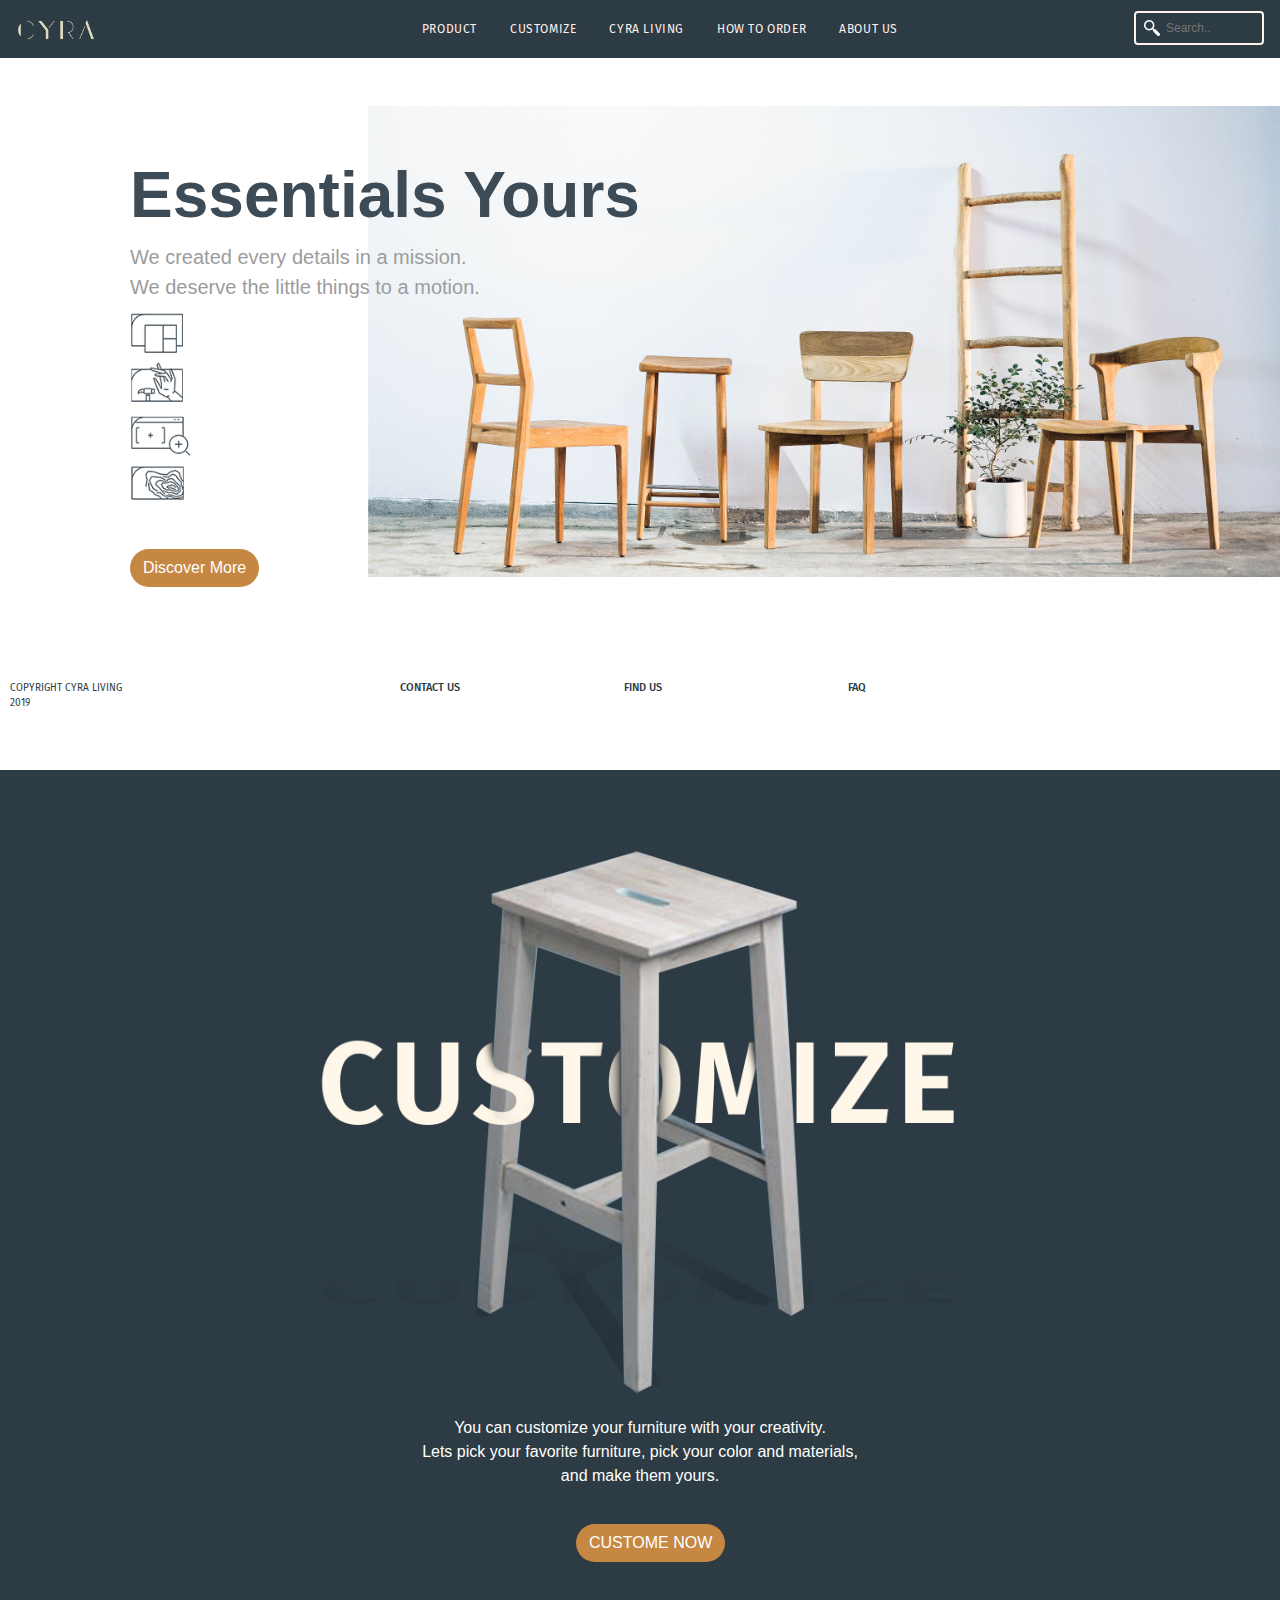
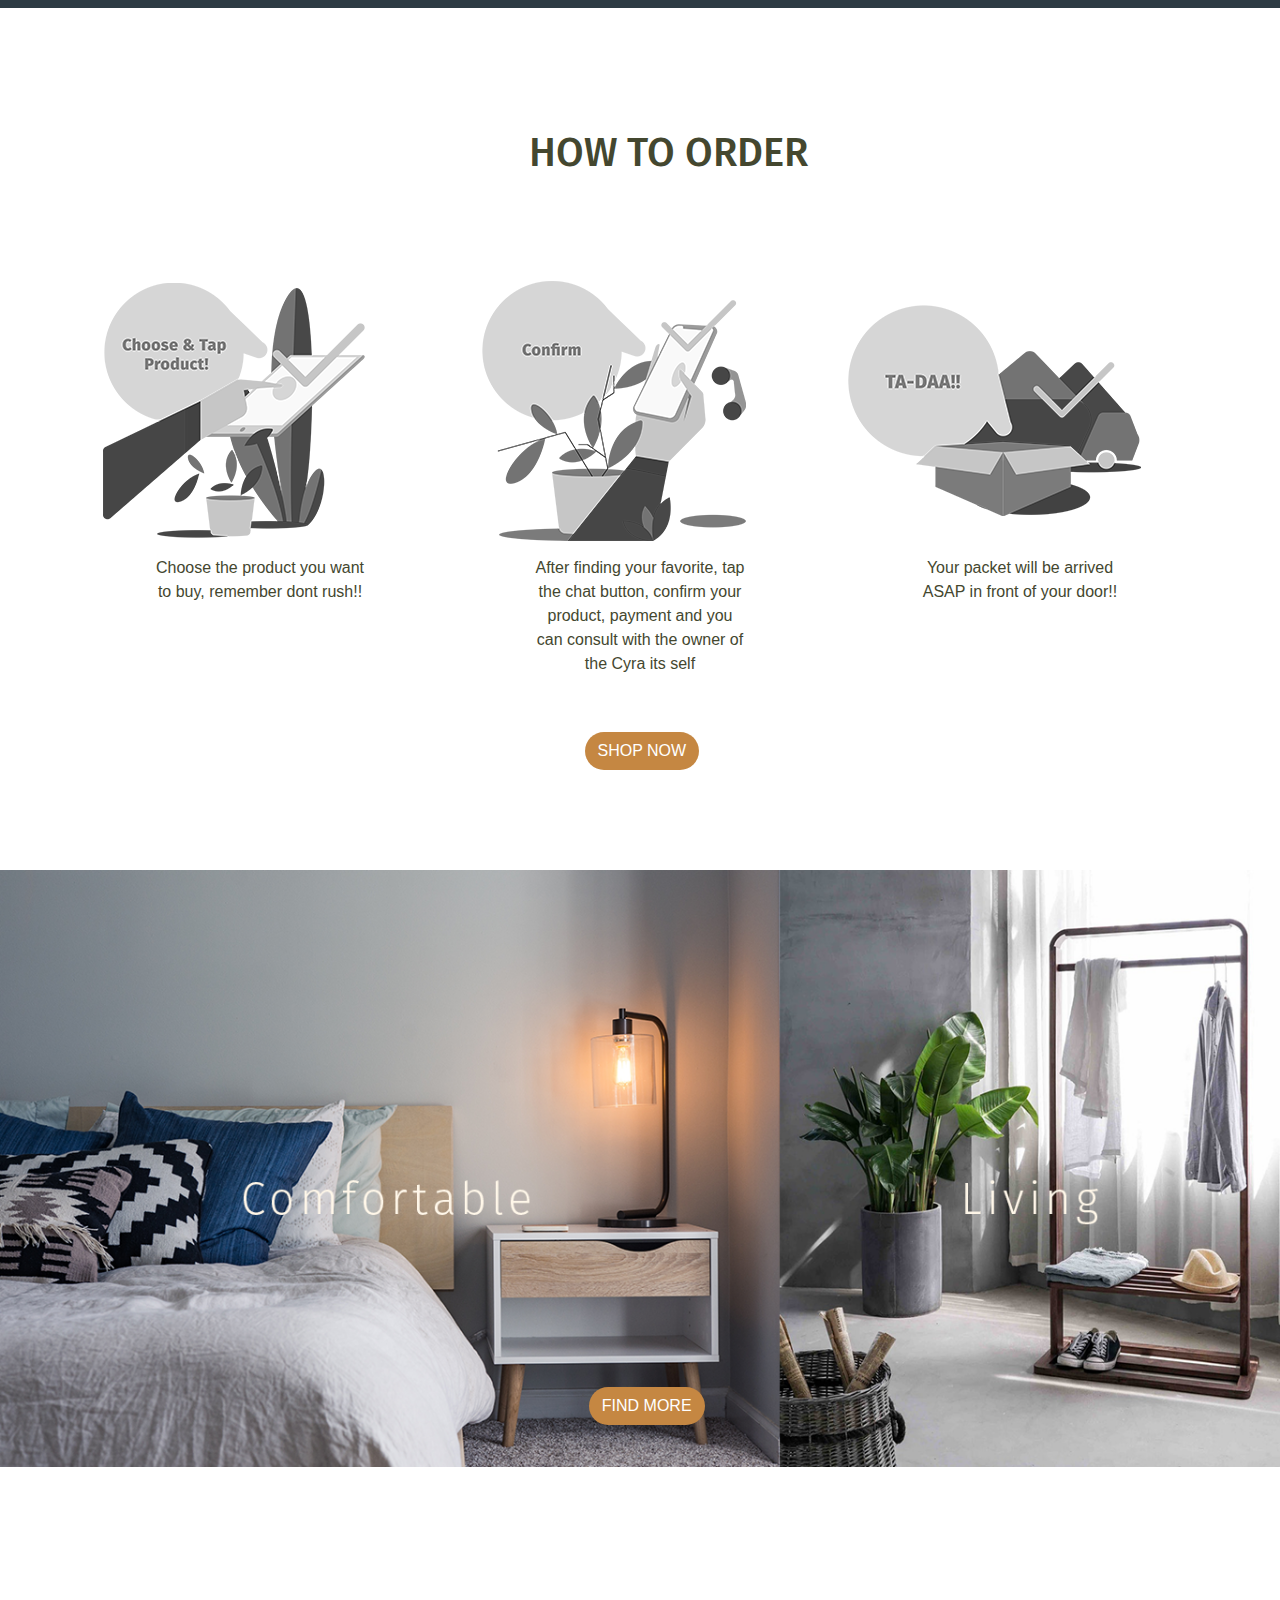
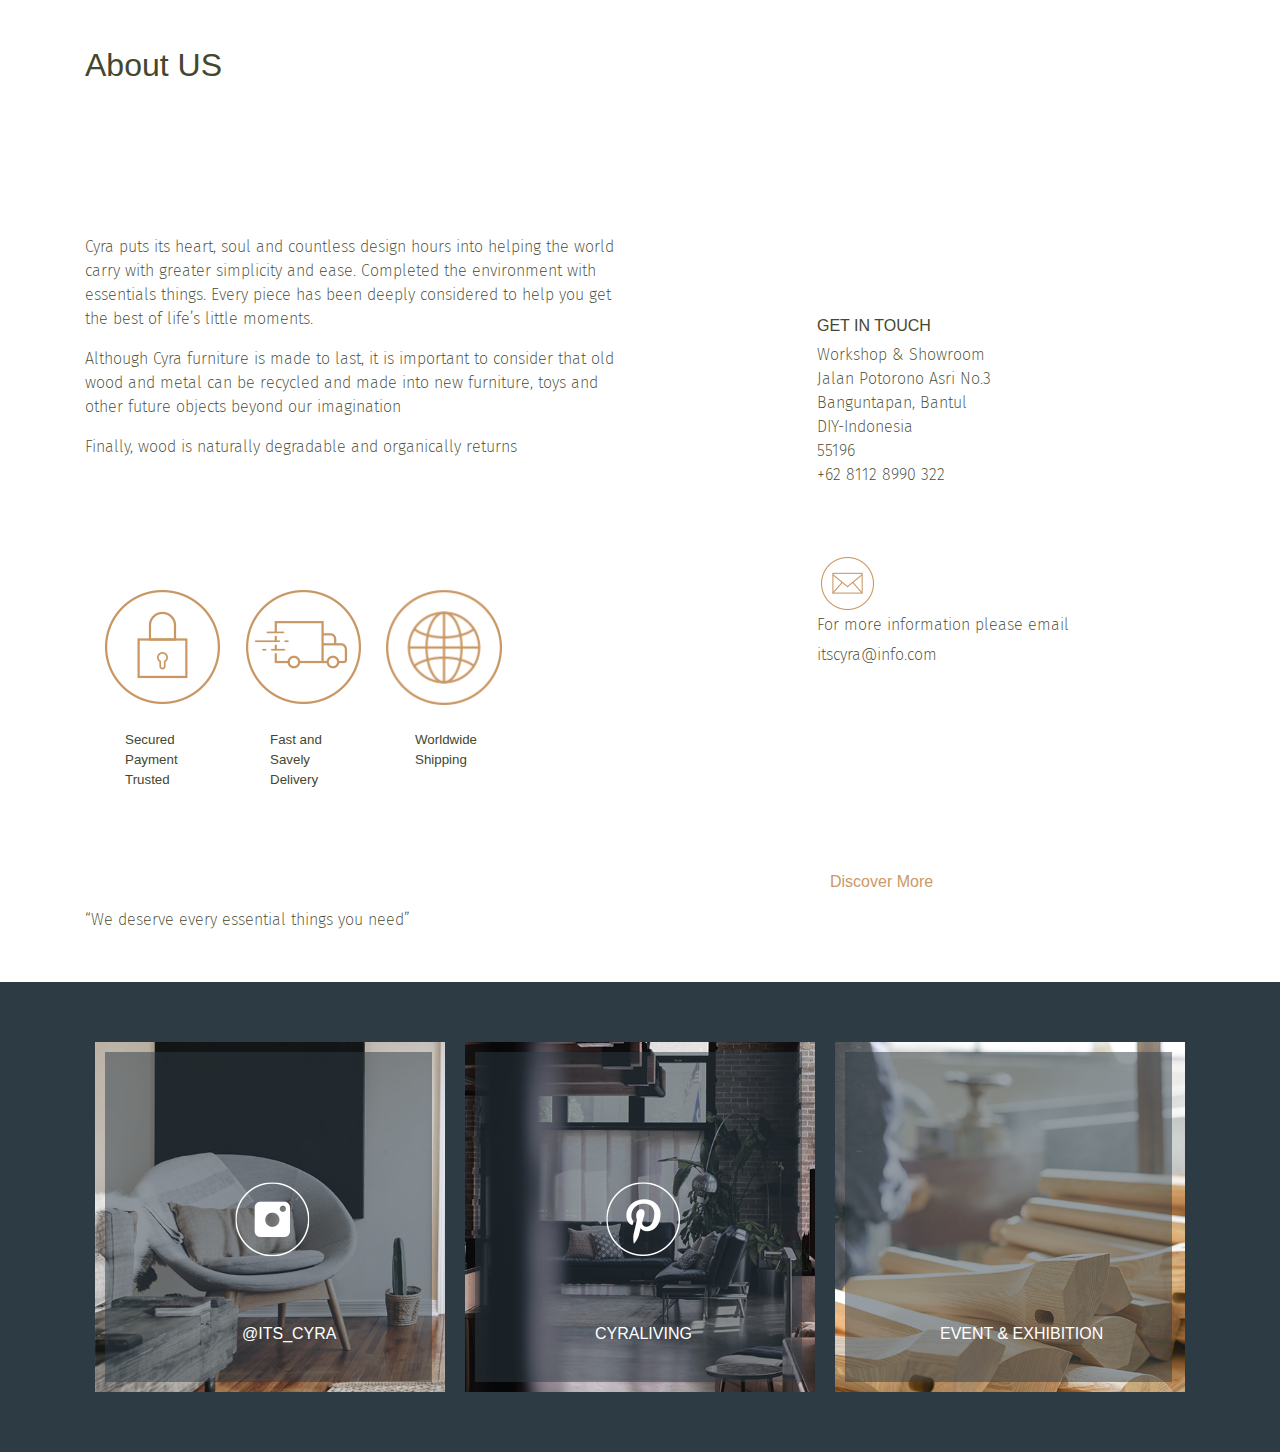
<file: index.html>
<!doctype html>
<html lang="en">
  <head>
    <!-- Required meta tags -->
    <meta charset="utf-8">
    <meta name="viewport" content="width=device-width, initial-scale=1, shrink-to-fit=yes">

    <!-- Bootstrap CSS -->
    <link rel="stylesheet" href="https://stackpath.bootstrapcdn.com/bootstrap/4.3.1/css/bootstrap.min.css" integrity="sha384-ggOyR0iXCbMQv3Xipma34MD+dH/1fQ784/j6cY/iJTQUOhcWr7x9JvoRxT2MZw1T" crossorigin="anonymous">
	 <link rel="stylesheet" href="css/style.css">
	  <link href="https://fonts.googleapis.com/css?family=Fira+Sans:200,400,600" rel="stylesheet">

    <title>Cyra Living | Essentials Yours</title>
  </head>
  <body>
	  <!--awal header-->
    <!--logo header-->
	  <div class="fixed-top">
        <nav class="navbar justify-content-between" style="background-color: #2d3b45">
            <a class="navbar-brand" href="#"><img src="img/Cyra Logo-01.png" width="80" alt="CYRALIVING"></a>
            <header class="site-navbar fixed-top navbar-dark" style="background-color: #2d3b45;" role="banner">

                <nav class="site-navigation text-right text-md-center" role="navigation">
                  <div class="container">
                    <ul class="site-menu d-none d-md-block">
                      <li class="has-children active">
                        <a href="product.html">PRODUCT</a>
                      </li>
                      <li class="has-children">
                        <a href="customize.html">CUSTOMIZE</a>
                      </li>
                      <li><a href="#cyraliving">cyra living</a></li>
                      <li><a href="#howtoorder">how to order</a></li>
                  <li><a href="#aboutus">about us</a></li>
                    </ul>
                  </div>
                  
                 </nav>
              </header>
              <form>
                  <input type="text" name="search" placeholder="Search..">
                </form>
          </nav>
    <!--akhir logo header-->

    <!--navbar--> 
   
    
		  </div>
    <!--akhir navbar-->
	 <div class="jumbotron-fluid" >
		 <img class="d-block w-100 gambar-home" src="img/home-headerscreen.PNG" alt="Home">
  <div class="display-jumbo">
    <h1 class="display-4 ">Essentials Yours</h1>
    <p class="lead">We created every details in a mission. <br> We deserve the little things to a motion.</p>
	  
  </div>
  <a class="btn btn-md tombol-discover" href="#" role="button" style="background-color:#c58742">Discover More</a>
</div>

<div class="d-flex background-black" style="background-color:rgb(255, 255, 255)">
 <p class="copyright">Copyright cyra living 2019</p>
<div class="container">
  <div class="row align-item-center sub-menu">
    <div class="col-md-3">
      <a href="#getintouch" class="contact-us"><h1>contact us</h1></a>
    </div>
    <div class="col-md-3">
        <a href="#findus" class="find-us">   <h1>find us</h1> </a>
      </div>
    <div class="col-md-3">
        <a href="#" class="faq"><h1>faq</h1></a>
        </div>
  </div>
</div>
</div>

<div class="jumbotron-fluid customize-page" >
    <img class="d-block w-100" src="img/Customize-Page.jpg" alt="Custom">
 <div class="row displaycustom">
   <div class="col-lg-12">
   <p>You can customize your furniture with your creativity. <br> 
      Lets pick your favorite furniture, pick your color and materials, <br>
      and make them yours.</p>
      </div>
  <div class="col-lg-12">
    <a href="customize.html"><type="button" class="btn btn-md tombol-custom" style="background-color:#c58742" href="product.html">CUSTOME NOW</a>
  </div>
 </div>
</div>

<div class="d-flex how-to-order" style="background-color:rgb(255, 255, 255)" >
    <div class="container justify-content-center" id="howtoorder">
    <H1>HOW TO ORDER</H1>
    <div class="row">
      <div class="col-md-4">
        <div class="how-to-1">
          <img class="img-fluid how-to-1bw" src="img/how-to-1.png" alt="how-to-1">
          <img class="img-fluid" src="img/how-to-1bw.png" alt="how-to-1bw">
        </div>
          <p>Choose the product you want<br> to buy, remember dont rush!!</p>
      </div>
      <div class="col-md-4">
          <div class="how-to-2">
              <img class="img-fluid how-to-2bw" src="img/how-to-2.png" alt="how-to-2">
              <img class="img-fluid" src="img/how-to-2bw.png" alt="how-to-2bw">
            </div>
          <p>After finding your favorite, tap<br> the chat button, confirm your<br> product, payment and you<br> can consult with the owner of<br> the Cyra its self</p>
      </div>
      <div class="col-md-4">
          <div class="how-to-3">
              <img class="img-fluid how-to-3bw" src="img/how-to-3.png" alt="how-to-3">
              <img class="img-fluid" src="img/how-to-3bw.png" alt="how-to-3bw">
            </div>
          <p>Your packet will be arrived<br> ASAP in front of your door!!</p>
      </div>
    </div>
    <a href="product.html"><type="button" class="btn btn-md tombol-shop" style="background-color:#c58742" href="product.html">SHOP NOW</a>
  </div> 
  </div>

<div class="d-flex bawah-findmore" style="background-color:rgb(255, 255, 255)" id="cyraliving">
<div class="jumbotron-fluid comfort">
    <img class="d-block w-100" src="img/comfort.png" alt="LIFE STYLE">
    <a><type="button" class="btn btn-md tombol-findmore" style="background-color:#c58742" style="color:#fff" href="#cyraliving">FIND MORE</a>
    
</div> 
</div>

<div class="d-flex about-us" style="background-color:#ffffff" id="aboutus">
  <div class="container">
    <div class="row justify-content-between">
      <div class="col-lg-6 kolom-kanan">
  <h4 id="getintouch"> About US</h4>
  <p class="paragraph-1">Cyra puts its heart, soul and countless design hours into helping the world carry with greater simplicity and ease. Completed the environment with essentials things. Every piece has been deeply considered to help you get the best of life’s little moments.</p>
  <p class="paragraph-2">Although Cyra furniture is made to last, it is important to consider that old wood and metal can be recycled and made into new furniture, toys and other future objects beyond our imagination</p>
  <p class="paragraph-3">Finally, wood is naturally degradable and organically returns</p>
  <img class="about-icon" src="img/icon-about-a.png" width="116" alt="Payment Trusted">
	<img class="about-icon" src="img/icon-about-b.png" width="116" alt="Delivery">
		  <img class="about-icon" src="img/icon-about-c.png" width="116" alt="Shipping">
  <div class="row">
    <div class="col-sm-2 capt">
     Secured Payment Trusted 
    </div>
    <div class="col-sm-2 capt">
     Fast and Savely Delivery 
    </div>
    <div class="col-sm-2 capt">
      Worldwide Shipping 
    </div>
  </div>
 <p class="quotes">“We deserve every essential things you need”</p>
</div>
<div class="col-lg-6 kolom-kiri">
<h6 >get in touch</h6>

<p class="workshop">Workshop & Showroom<br>
  Jalan Potorono Asri No.3<br>
    Banguntapan, Bantul<br> 
    DIY-Indonesia<br>
    55196<br>
    +62 8112 8990 322</p>
    <img class="mail-about" src="img/mail-about.png" alt="mail">
    <p class="for-more">For more information please email</p>
    <p class="emailnya">itscyra@info.com</p>
    <a href="AboutDiscover.html"><button type="button" class="btn btn-md tombol-aboutus">Discover More</button></a>
</div>
</div>
</div>
</div>

<div class="footer" id="findus">
<div class="container">
  <div class="contain">
  <div class="box">
    <div class="imgbox">
      <img src="img/footer1.png" alt="">
    </div>
    <div class="details">
        <a href="https://www.instagram.com/its_cyra/" target="_blank"><img class="iconfooter" src="img/iconfooter1.png" alt=""></a> 
      <p>@ITS_CYRA</p></div>
  </div>
  <div class="box">
      <div class="imgbox">
          <img src="img/footer2.png" alt="">
        </div>
        <div class="details">
            <a href="https://www.youtube.com" target="_blank"><img class="iconfooter" src="img/iconfooter2.png" alt=""></a> 
          <p class="cyraliving">CYRALIVING</p></div>
      </div>
    <div class="box"><div class="imgbox">
        <img src="img/footer3.png" alt="">
      </div>
      <div class="details">
        <p class="event">EVENT & EXHIBITION</p></div>
    </div></div>
</div>
</div>
</div>

 

    <!-- Optional JavaScript -->
    <!-- jQuery first, then Popper.js, then Bootstrap JS -->
    <script src="https://code.jquery.com/jquery-3.3.1.slim.min.js" integrity="sha384-q8i/X+965DzO0rT7abK41JStQIAqVgRVzpbzo5smXKp4YfRvH+8abtTE1Pi6jizo" crossorigin="anonymous"></script>
    <script src="https://cdnjs.cloudflare.com/ajax/libs/popper.js/1.14.7/umd/popper.min.js" integrity="sha384-UO2eT0CpHqdSJQ6hJty5KVphtPhzWj9WO1clHTMGa3JDZwrnQq4sF86dIHNDz0W1" crossorigin="anonymous"></script>
    <script src="https://stackpath.bootstrapcdn.com/bootstrap/4.3.1/js/bootstrap.min.js" integrity="sha384-JjSmVgyd0p3pXB1rRibZUAYoIIy6OrQ6VrjIEaFf/nJGzIxFDsf4x0xIM+B07jRM" crossorigin="anonymous"></script>
  </body>
</html>
</file>
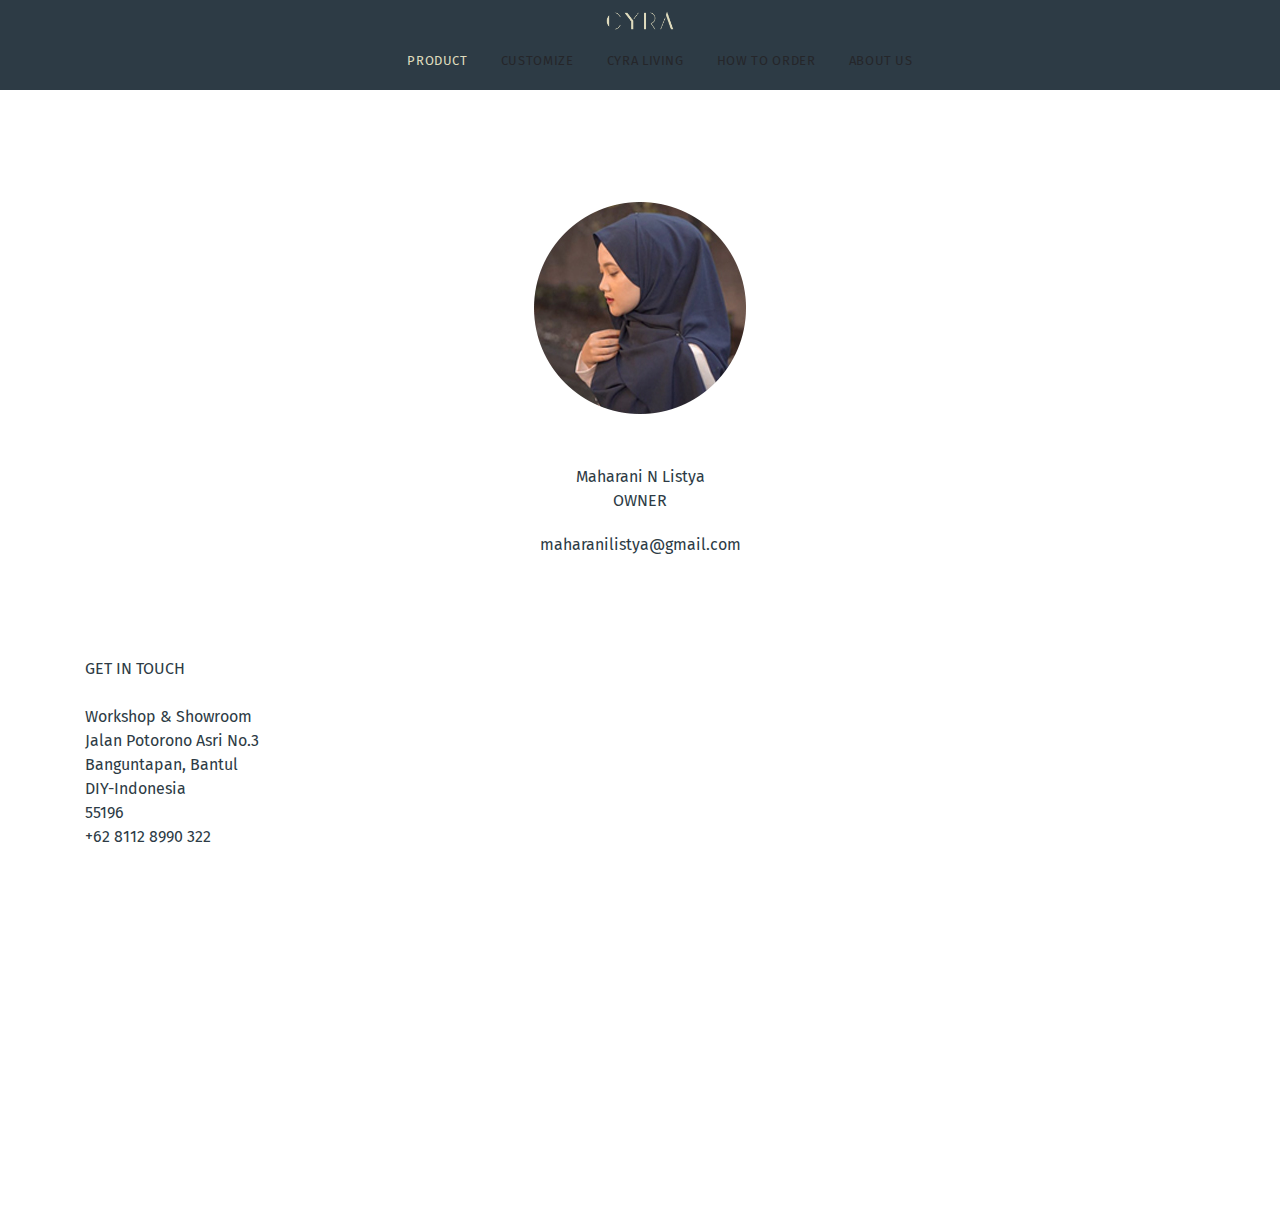
<file: AboutDiscover.html>
<!doctype html>
<html lang="en">
  <head>
    <!-- Required meta tags -->
    <meta charset="utf-8">
    <meta name="viewport" content="width=device-width, initial-scale=1, shrink-to-fit=no">

    <!-- Bootstrap CSS -->
    <link rel="stylesheet" href="https://stackpath.bootstrapcdn.com/bootstrap/4.3.1/css/bootstrap.min.css" integrity="sha384-ggOyR0iXCbMQv3Xipma34MD+dH/1fQ784/j6cY/iJTQUOhcWr7x9JvoRxT2MZw1T" crossorigin="anonymous">
    <link rel="stylesheet" href="css/style.css">
   <link rel="stylesheet" href="css/product.css">
   <link rel="stylesheet" href="css/aboutdiscover.css">
	  <link href="https://fonts.googleapis.com/css?family=Fira+Sans:100,200,400,600," rel="stylesheet">

    <title>Cyra Living | Essentials Yours</title>
  </head>

  <body>
	  <!--awal header-->
    <!--logo header-->
	  <div class="fixed-top">
		<div style="background-color: #2d3b45; justify-content: center; display: flex">
    <a href="index.html">
        <img class="logo-header" src="img/Cyra Logo-01.png" width="70" alt="CYRALIVING">
      </a>
    </div>
    <!--akhir logo header-->
    <!--navbar--> 
    <header class="site-navbar fixed-top navbar-dark" style="background-color: #2d3b45;" role="banner">

      <nav class="site-navigation text-right text-md-center " role="navigation">
        <div class="container">
          <ul class="site-menu d-none d-md-block">
            <li class="has-children active">
              <a href="product.html">PRODUCT</a>
            </li>
            <li class="has-children">
              <a href="customize.html">CUSTOMIZE</a>
            </li>
            <li><a href="index.html#cyraliving">cyra living</a></li>
            <li><a href="index.html#howtoorder">how to order</a></li>
			  <li><a href="index.html#aboutus">about us</a></li>
          </ul>
        </div>
        
       </nav>
    </header>
          </div>
<!--akhir navbar-->

<!--Section 1-->
<section>
<div class="row">
 <div class="col-12 profile">
   <img class="rounded-circle" src="img/Rani.jpg" alt="">
  </div>
</div>
 <p class="name">Maharani N Listya<br>
  OWNER</p>
  <p class="email">maharanilistya@gmail.com</p>
  <div class="container">
  <div class="row">
    <div class="col-3">
      <p class="alamat">
        GET IN TOUCH
        <br>
        <br>
          Workshop & Showroom<br>
          Jalan Potorono Asri No.3<br>
          Banguntapan, Bantul <br>
          DIY-Indonesia <br>
          55196 <br>
          +62 8112 8990 322 <br>
      </p>
    </div>
    <div class="col-lg-9">
        <iframe src="https://www.google.com/maps/embed?pb=!1m18!1m12!1m3!1d3952.489143469454!2d110.40645351449491!3d-7.843763094348333!2m3!1f0!2f0!3f0!3m2!1i1024!2i768!4f13.1!3m3!1m2!1s0x2e7a56db6143cc03%3A0xd93568debe609b0c!2sJl.+Potorono+Asri+III+No.3%2C+Banjardadap%2C+Potorono%2C+Kec.+Banguntapan%2C+Bantul%2C+Daerah+Istimewa+Yogyakarta+55196!5e0!3m2!1sen!2sid!4v1560235624996!5m2!1sen!2sid" width="810" height="400" frameborder="0" style="border:0" allowfullscreen></iframe>
    </div>
  </div>
  </div>
</section>
    <!-- Optional JavaScript -->
    <!-- jQuery first, then Popper.js, then Bootstrap JS -->
    <script src="https://code.jquery.com/jquery-3.3.1.slim.min.js" integrity="sha384-q8i/X+965DzO0rT7abK41JStQIAqVgRVzpbzo5smXKp4YfRvH+8abtTE1Pi6jizo" crossorigin="anonymous"></script>
    <script src="https://cdnjs.cloudflare.com/ajax/libs/popper.js/1.14.7/umd/popper.min.js" integrity="sha384-UO2eT0CpHqdSJQ6hJty5KVphtPhzWj9WO1clHTMGa3JDZwrnQq4sF86dIHNDz0W1" crossorigin="anonymous"></script>
    <script src="https://stackpath.bootstrapcdn.com/bootstrap/4.3.1/js/bootstrap.min.js" integrity="sha384-JjSmVgyd0p3pXB1rRibZUAYoIIy6OrQ6VrjIEaFf/nJGzIxFDsf4x0xIM+B07jRM" crossorigin="anonymous"></script>
  </body>
</html>
</file>
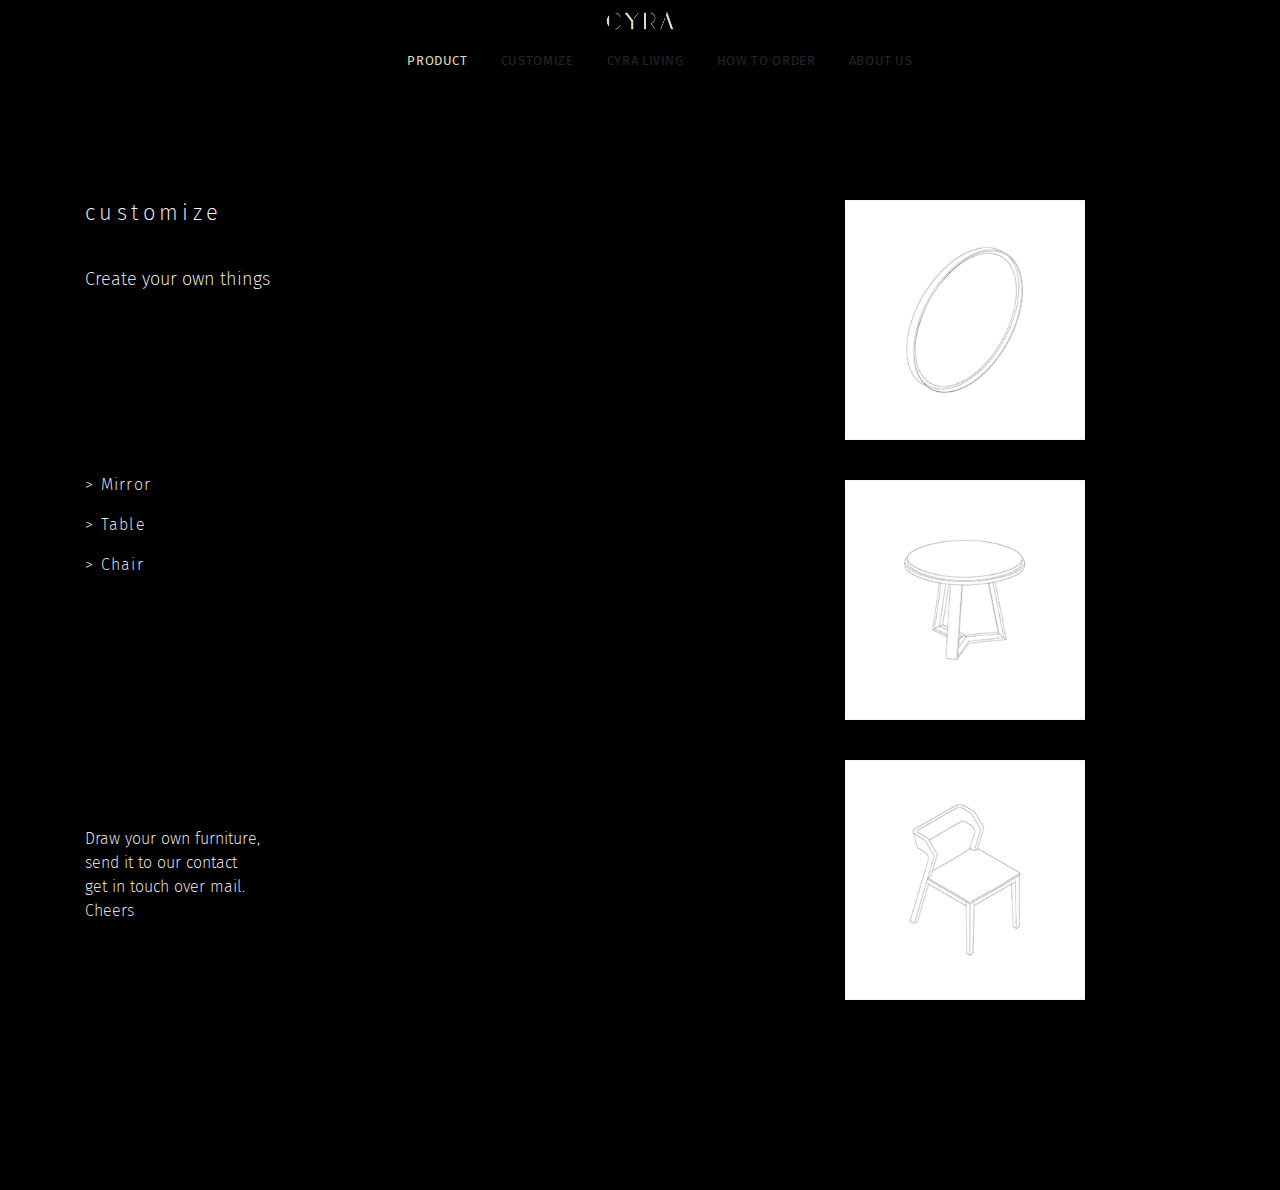
<file: customize.html>
<!doctype html>
<html lang="en">
  <head>
    <!-- Required meta tags -->
    <meta charset="utf-8">
    <meta name="viewport" content="width=device-width, initial-scale=1, shrink-to-fit=no">

    <!-- Bootstrap CSS -->
    <link rel="stylesheet" href="https://stackpath.bootstrapcdn.com/bootstrap/4.3.1/css/bootstrap.min.css" integrity="sha384-ggOyR0iXCbMQv3Xipma34MD+dH/1fQ784/j6cY/iJTQUOhcWr7x9JvoRxT2MZw1T" crossorigin="anonymous">
    <link rel="stylesheet" href="css/style.css">
    <link rel="stylesheet" href="css/customize.css">
	  <link href="https://fonts.googleapis.com/css?family=Fira+Sans:100,200,400,600," rel="stylesheet">

    <title>Cyra Living | Essentials Yours</title>
  </head>

  <body>
	  <!--awal header-->
    <!--logo header-->
    <div class="fixed-top">
        <div style="background-color: #000; justify-content: center; display: flex">
        <a href="index.html">
            <img class="logo-header" src="img/Cyra Logo-01.png" width="70" alt="CYRALIVING">
          </a>
        </div>
        <!--akhir logo header-->
        <!--navbar--> 
        <header class="site-navbar fixed-top navbar-dark" style="background-color: #000;" role="banner">
    
          <nav class="site-navigation text-right text-md-center " role="navigation">
            <div class="container">
              <ul class="site-menu d-none d-md-block">
                <li class="has-children active">
                  <a href="product.html">PRODUCT</a>
                </li>
                <li class="has-children">
                  <a href="customize.html">CUSTOMIZE</a>
                </li>
                <li><a href="index.html#cyraliving">cyra living</a></li>
                <li><a href="index.html#howtoorder">how to order</a></li>
            <li><a href="index.html#aboutus">about us</a></li>
              </ul>
            </div>
            
           </nav>
        </header>
              </div>
<!--akhir navbar-->

<!--customize-->

<div class="d-flex customize" style="background-color:#000">
    <div class="container">
        <div class="row">
            <div class="col-md-8 kolom-kiri">
            <h6>customize</h6>
            <p class="create">Create your own things</p>
            <p class="list">> Mirror</p>
            <p class="list">> Table</p>
            <p class="list">> Chair</p>
            <p class="quote">Draw your own furniture,<br>
                    send it to our contact<br>
                    get in touch over mail.<br>
                    Cheers</p>
            </div>
            <div class="col-md-4">
           <img class="img1" src="img/customize1.png" width="240px" height="240px" alt="">
           <img class="img1" src="img/customize2.png" width="240px" height="240px" alt="">
           <img class="img3" src="img/customize3.png" width="240px" height="240px" alt="">

            </div>
        </div>
    </div>
</div>

<!-- Optional JavaScript -->
    <!-- jQuery first, then Popper.js, then Bootstrap JS -->
    <script src="https://code.jquery.com/jquery-3.3.1.slim.min.js" integrity="sha384-q8i/X+965DzO0rT7abK41JStQIAqVgRVzpbzo5smXKp4YfRvH+8abtTE1Pi6jizo" crossorigin="anonymous"></script>
    <script src="https://cdnjs.cloudflare.com/ajax/libs/popper.js/1.14.7/umd/popper.min.js" integrity="sha384-UO2eT0CpHqdSJQ6hJty5KVphtPhzWj9WO1clHTMGa3JDZwrnQq4sF86dIHNDz0W1" crossorigin="anonymous"></script>
    <script src="https://stackpath.bootstrapcdn.com/bootstrap/4.3.1/js/bootstrap.min.js" integrity="sha384-JjSmVgyd0p3pXB1rRibZUAYoIIy6OrQ6VrjIEaFf/nJGzIxFDsf4x0xIM+B07jRM" crossorigin="anonymous"></script>
  </body>
</html>
</file>
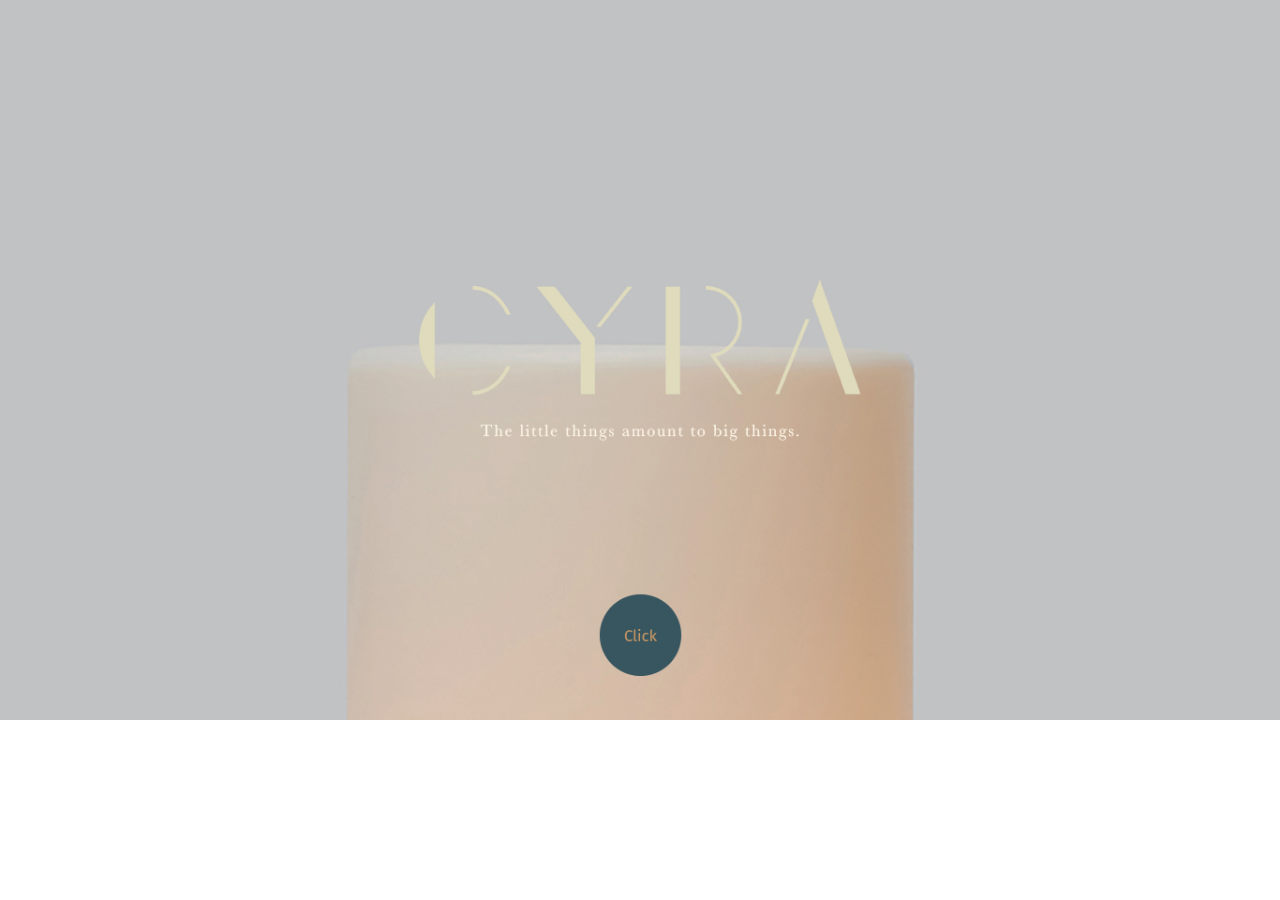
<file: Landing.html>
<!doctype html>
<html lang="en">
  <head>
    <!-- Required meta tags -->
    <meta charset="utf-8">
    <meta name="viewport" content="width=device-width, initial-scale=1, shrink-to-fit=no">

    <!-- Bootstrap CSS -->
    <link rel="stylesheet" href="https://stackpath.bootstrapcdn.com/bootstrap/4.3.1/css/bootstrap.min.css" integrity="sha384-ggOyR0iXCbMQv3Xipma34MD+dH/1fQ784/j6cY/iJTQUOhcWr7x9JvoRxT2MZw1T" crossorigin="anonymous">
	 <link rel="stylesheet" href="css/product.css">
	  <link href="https://fonts.googleapis.com/css?family=Fira+Sans:100,200,400,600," rel="stylesheet">

    <title>Cyra Living | Essentials Yours</title>
  </head>

  <body>
        <div class="jumbotron-fluid" >
               <a href="index.html"><img class="d-block w-100 gambar-home" src="img/Landing.jpg" alt="Vanity Mirror"></a>
         <div class="display-jumbo">
       </div>
</file>
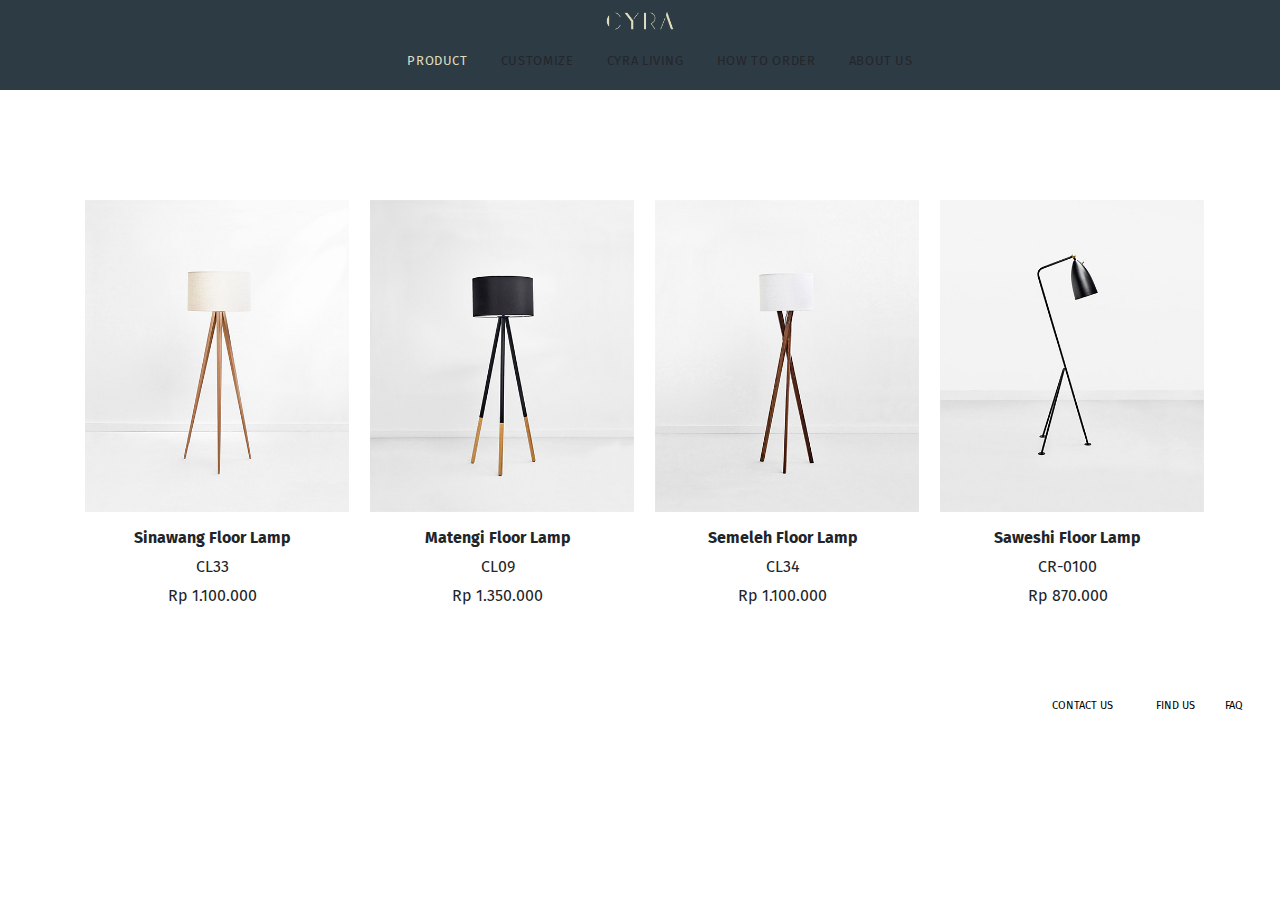
<file: product-lamp.html>
<!doctype html>
<html lang="en">
  <head>
    <!-- Required meta tags -->
    <meta charset="utf-8">
    <meta name="viewport" content="width=device-width, initial-scale=1, shrink-to-fit=no">

    <!-- Bootstrap CSS -->
   <link rel="stylesheet" href="https://stackpath.bootstrapcdn.com/bootstrap/4.3.1/css/bootstrap.min.css" integrity="sha384-ggOyR0iXCbMQv3Xipma34MD+dH/1fQ784/j6cY/iJTQUOhcWr7x9JvoRxT2MZw1T" crossorigin="anonymous">
   <link rel="stylesheet" href="css/style.css">
   <link rel="stylesheet" href="css/product.css">
   <link href="https://fonts.googleapis.com/css?family=Fira+Sans:200,400,600" rel="stylesheet">

    <title>Cyra Living | Essentials Yours</title>
  </head>
  <body>
	  <!--awal header-->
    <!--logo header-->
    <div class="fixed-top">
        <div style="background-color: #2d3b45; justify-content: center; display: flex">
        <a href="index.html">
            <img class="logo-header" src="img/Cyra Logo-01.png" width="70" alt="CYRALIVING">
          </a>
        </div>
        <!--akhir logo header-->
        <!--navbar--> 
        <header class="site-navbar fixed-top navbar-dark" style="background-color: #2d3b45;" role="banner">
    
          <nav class="site-navigation text-right text-md-center " role="navigation">
            <div class="container">
              <ul class="site-menu d-none d-md-block">
                <li class="has-children active">
                  <a href="product.html">PRODUCT</a>
                </li>
                <li class="has-children">
                  <a href="customize.html">CUSTOMIZE</a>
                </li>
                <li><a href="index.html#cyraliving">cyra living</a></li>
                <li><a href="index.html#howtoorder">how to order</a></li>
            <li><a href="index.html#aboutus">about us</a></li>
              </ul>
            </div>
            
           </nav>
        </header>
              </div>
<div class="container">
<div class="productlamp">
  <div class="row">
    <div class="col-lg-3">
     <a href="sinawang-light.html"><img src="img/lamp1.jpg" height="312" alt=""></a> 
      <div class="content">
          <p class="namaproduk">Sinawang Floor Lamp</p>
          <p class="kodeproduk">CL33</p>
          <p class="hargaproduk">Rp 1.100.000</p>
      </div>
    </div>
    <div class="col-lg-3">
        <img src="img/lamp2.jpg" height="312" alt="">
        <div class="content">
          <p class="namaproduk">Matengi Floor Lamp</p>
          <p class="kodeproduk">CL09</p>
          <p class="hargaproduk">Rp 1.350.000</p>
        </div>
    </div>
    <div class="col-lg-3">
        <img src="img/lamp3.jpg" height="312" alt="">
        <div class="content">
            <p class="namaproduk">Semeleh Floor Lamp</p>
            <p class="kodeproduk">CL34</p>
            <p class="hargaproduk">Rp 1.100.000</p>
        </div>
    </div>
    <div class="col-lg-3">
        <img src="img/lamp4.jpg" height="312" alt="">
        <div class="content">
            <p class="namaproduk">Saweshi Floor Lamp</p>
            <p class="kodeproduk">CR-0100</p>
            <p class="hargaproduk">Rp 870.000</p>
        </div>
    </div>
  </div>
</div>
</div>
<div class="menubawah">
<div class="row">
  <div class="col-6">
    <a href="index.html#aboutus"><p>Contact US</p></a>
  </div>
  <div class="col-4">
  <a href="index.html#findus"><p>Find Us</p></a>
</div>
<div class="col-2">
<a href=""><p>FAQ</p></a>
</div>
</div>
</div>



  
          
    <!-- Optional JavaScript -->
    <!-- jQuery first, then Popper.js, then Bootstrap JS -->
    <script src="https://code.jquery.com/jquery-3.3.1.slim.min.js" integrity="sha384-q8i/X+965DzO0rT7abK41JStQIAqVgRVzpbzo5smXKp4YfRvH+8abtTE1Pi6jizo" crossorigin="anonymous"></script>
    <script src="https://cdnjs.cloudflare.com/ajax/libs/popper.js/1.14.7/umd/popper.min.js" integrity="sha384-UO2eT0CpHqdSJQ6hJty5KVphtPhzWj9WO1clHTMGa3JDZwrnQq4sF86dIHNDz0W1" crossorigin="anonymous"></script>
    <script src="https://stackpath.bootstrapcdn.com/bootstrap/4.3.1/js/bootstrap.min.js" integrity="sha384-JjSmVgyd0p3pXB1rRibZUAYoIIy6OrQ6VrjIEaFf/nJGzIxFDsf4x0xIM+B07jRM" crossorigin="anonymous"></script>
  </body>
</html>
</file>
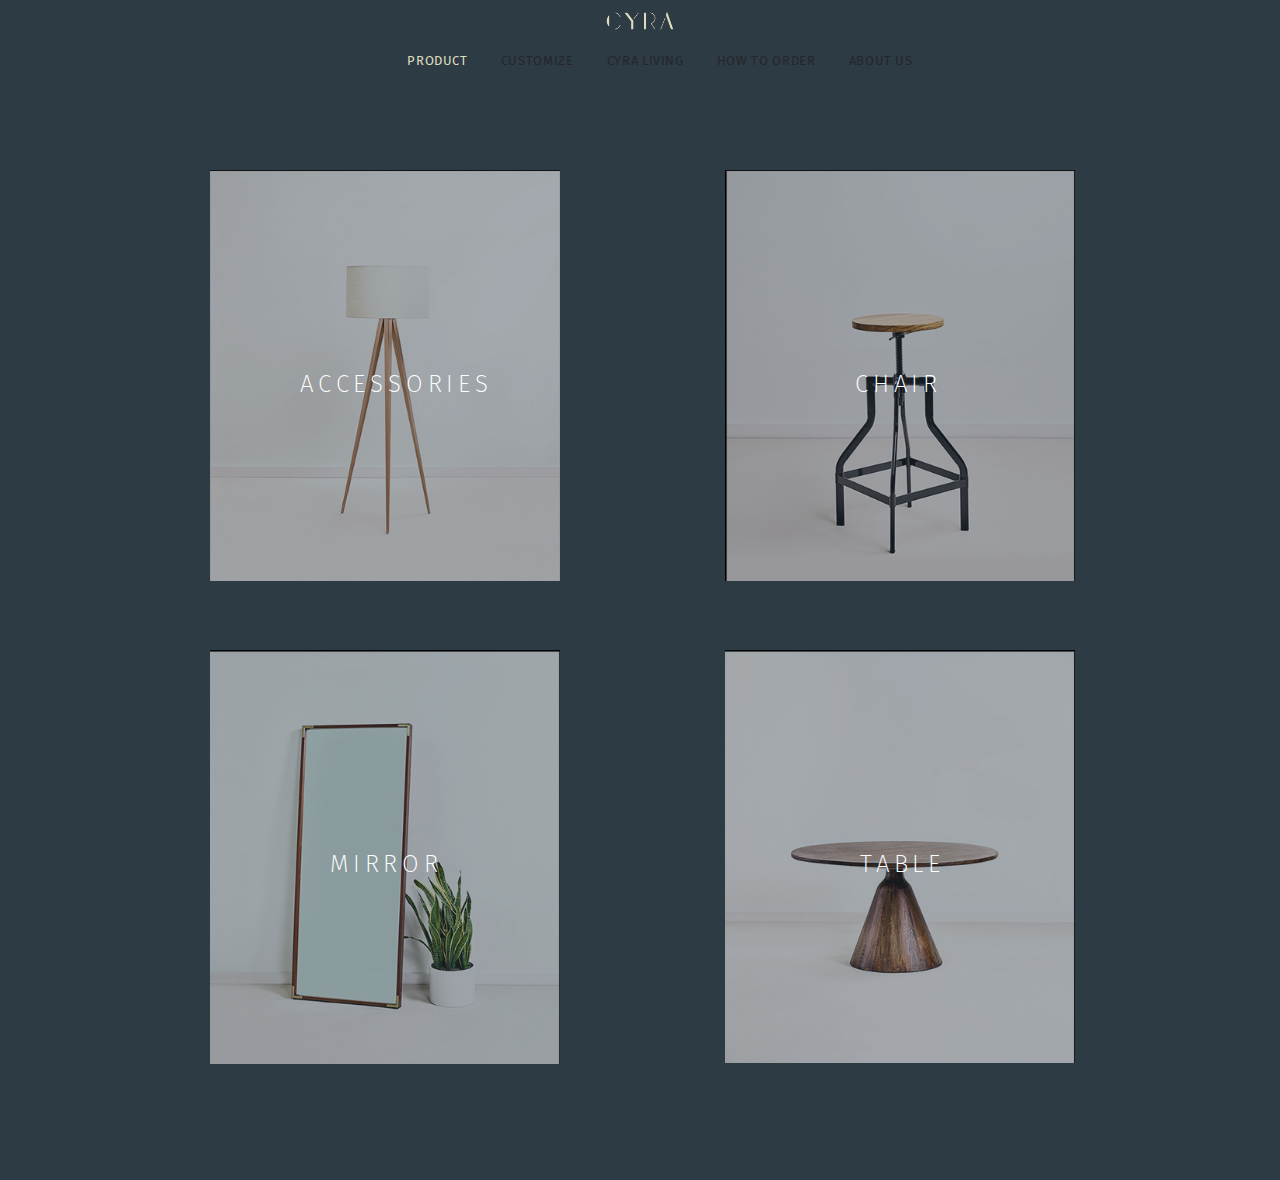
<file: product.html>
<!doctype html>
<html lang="en">
  <head>
    <!-- Required meta tags -->
    <meta charset="utf-8">
    <meta name="viewport" content="width=device-width, initial-scale=1, shrink-to-fit=no">

    <!-- Bootstrap CSS -->
    <link rel="stylesheet" href="https://stackpath.bootstrapcdn.com/bootstrap/4.3.1/css/bootstrap.min.css" integrity="sha384-ggOyR0iXCbMQv3Xipma34MD+dH/1fQ784/j6cY/iJTQUOhcWr7x9JvoRxT2MZw1T" crossorigin="anonymous">
    <link rel="stylesheet" href="css/style.css">
    <link rel="stylesheet" href="css/product.css">
	  <link href="https://fonts.googleapis.com/css?family=Fira+Sans:100,200,400,600," rel="stylesheet">

    <title>Cyra Living | Essentials Yours</title>
  </head>

  <body>
	  <!--awal header-->
    <!--logo header-->
    <div class="fixed-top">
        <div style="background-color: #2d3b45; justify-content: center; display: flex">
        <a href="index.html">
            <img class="logo-header" src="img/Cyra Logo-01.png" width="70" alt="CYRALIVING">
          </a>
        </div>
        <!--akhir logo header-->
        <!--navbar--> 
        <header class="site-navbar fixed-top navbar-dark" style="background-color: #2d3b45;" role="banner">
    
          <nav class="site-navigation text-right text-md-center " role="navigation">
            <div class="container">
              <ul class="site-menu d-none d-md-block">
                <li class="has-children active">
                  <a href="product.html">PRODUCT</a>
                </li>
                <li class="has-children">
                  <a href="customize.html">CUSTOMIZE</a>
                </li>
                <li><a href="index.html#cyraliving">cyra living</a></li>
                <li><a href="index.html#howtoorder">how to order</a></li>
            <li><a href="index.html#aboutus">about us</a></li>
              </ul>
            </div>
            
           </nav>
        </header>
              </div>
<!--akhir navbar-->

<!--product-->
<div class="body">
    <div class="container">
 <div class="contain">
            <div class="row">
          <div class="col-6">
              <a href="product-lamp.html">
      <div class="box">
        <div class="imgbox">
          <img src="img/accessories.png" alt="">
        </div>
        <div class="">
        <h4 class="accessories">accessories</h4> 
          </div>
      </div>
    </a>
    </div>
    <div class="col-6">
    <a href="#">
      <div class="box">
          <div class="imgbox">
              <img src="img/chair.png" alt="">
            </div>
            <div class="">
                    <h4 class="chair">chair</h4>   
              </div>
          </div>
        </a>
        </div>
    </div>
    <div class="row">
            <div class="col-6">
    <a href="#">
        <div class="box">
          <div class="imgbox">
            <img src="img/mirror.png" alt="">
          </div>
          <div class="">
          <h4 class="mirror">mirror</h4> 
            </div>
        </div>
    </a>
      </div>
      <div class="col-6">
        <a href="#">
        <div class="box">
            <div class="imgbox">
                <img src="img/table.png" alt="">
              </div>
              <div class="">
                    <h4 class="table">table</h4> 
                </div>
            </div>
        </a>
          </div>
      </div>
    </div>
    </div>
</div>


<!-- Optional JavaScript -->
    <!-- jQuery first, then Popper.js, then Bootstrap JS -->
    <script src="https://code.jquery.com/jquery-3.3.1.slim.min.js" integrity="sha384-q8i/X+965DzO0rT7abK41JStQIAqVgRVzpbzo5smXKp4YfRvH+8abtTE1Pi6jizo" crossorigin="anonymous"></script>
    <script src="https://cdnjs.cloudflare.com/ajax/libs/popper.js/1.14.7/umd/popper.min.js" integrity="sha384-UO2eT0CpHqdSJQ6hJty5KVphtPhzWj9WO1clHTMGa3JDZwrnQq4sF86dIHNDz0W1" crossorigin="anonymous"></script>
    <script src="https://stackpath.bootstrapcdn.com/bootstrap/4.3.1/js/bootstrap.min.js" integrity="sha384-JjSmVgyd0p3pXB1rRibZUAYoIIy6OrQ6VrjIEaFf/nJGzIxFDsf4x0xIM+B07jRM" crossorigin="anonymous"></script>
  </body>
</html>
</file>
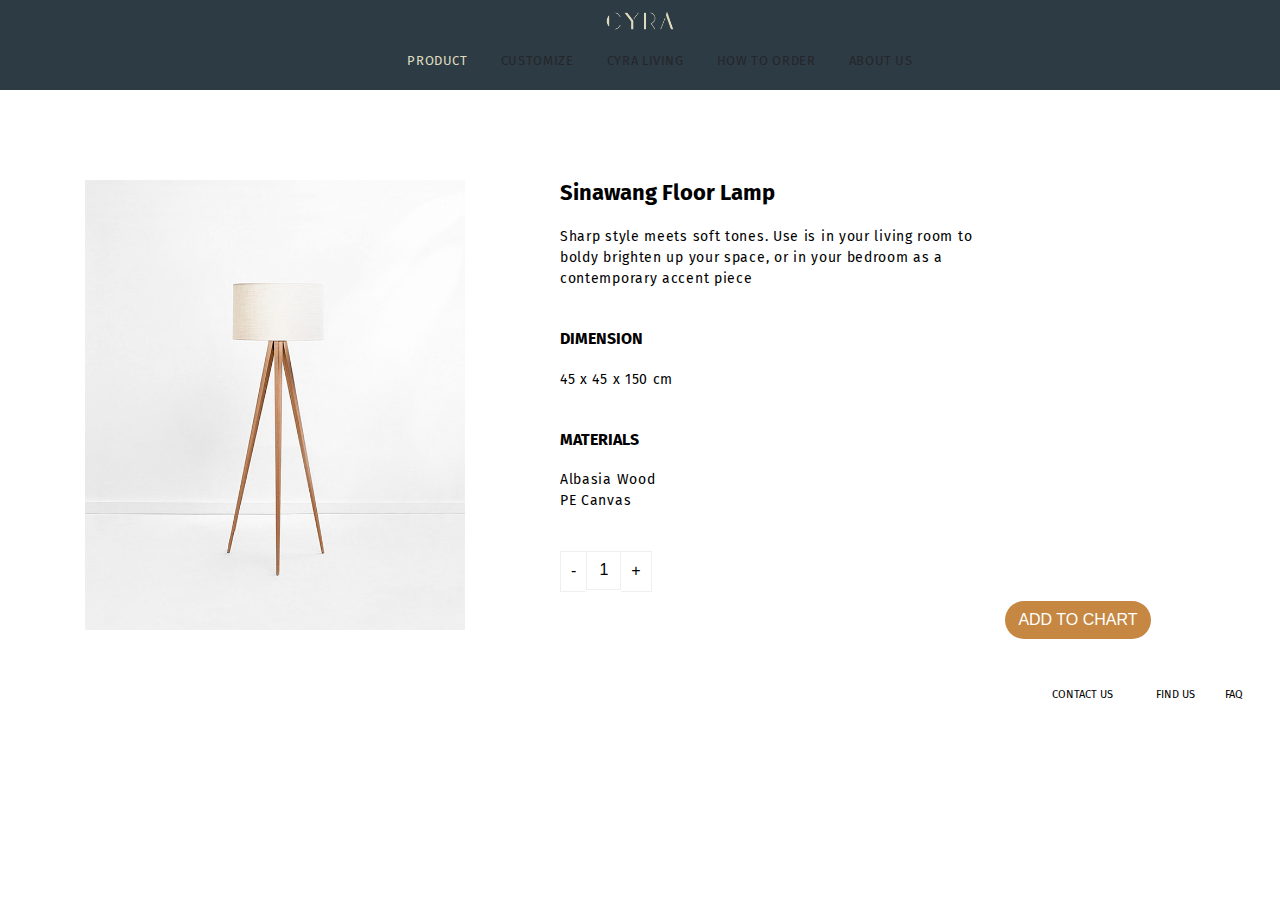
<file: Sinawang-light.html>
<!doctype html>
<html lang="en">
  <head>
    <!-- Required meta tags -->
    <meta charset="utf-8">
    <meta name="viewport" content="width=device-width, initial-scale=1, shrink-to-fit=no">

    <!-- Bootstrap CSS -->
    <link rel="stylesheet" href="https://stackpath.bootstrapcdn.com/bootstrap/4.3.1/css/bootstrap.min.css" integrity="sha384-ggOyR0iXCbMQv3Xipma34MD+dH/1fQ784/j6cY/iJTQUOhcWr7x9JvoRxT2MZw1T" crossorigin="anonymous">
   <link rel="stylesheet" href="css/style.css">
   <link rel="stylesheet" href="css/product.css">
	  <link href="https://fonts.googleapis.com/css?family=Fira+Sans:200,400,600" rel="stylesheet">

    <title>Cyra Living | Essentials Yours</title>
  </head>
  <body>
	  <!--awal header-->
    <!--logo header-->
	  <div class="fixed-top">
        <div style="background-color: #2d3b45; justify-content: center; display: flex">
        <a href="index.html">
            <img class="logo-header" src="img/Cyra Logo-01.png" width="70" alt="CYRALIVING">
          </a>
        </div>
        <!--akhir logo header-->
        <!--navbar--> 
        <header class="site-navbar fixed-top navbar-dark" style="background-color: #2d3b45;" role="banner">
    
          <nav class="site-navigation text-right text-md-center " role="navigation">
            <div class="container">
              <ul class="site-menu d-none d-md-block">
                <li class="has-children active">
                  <a href="product.html">PRODUCT</a>
                </li>
                <li class="has-children">
                  <a href="customize.html">CUSTOMIZE</a>
                </li>
                <li><a href="index.html#cyraliving">cyra living</a></li>
                <li><a href="index.html#howtoorder">how to order</a></li>
            <li><a href="index.html#aboutus">about us</a></li>
              </ul>
            </div>
            
           </nav>
        </header>
              </div>


<div class="container">
  <div class="sinawanglamp">
    <div class="row">
      <div class="col-lg-5">
        <img src="img/sinawang.jpg" height="450px" alt="">
      </div>
      <div class="col-lg-7">
        <h6> <span>Sinawang Floor Lamp</span></h6>
        <p>Sharp style meets soft tones. Use is in your living room to<br> 
            boldy brighten up your space, or in your bedroom as a  <br>
            contemporary accent piece</p>
        <h6>DIMENSION</h6>
        <p>45 x 45 x 150 cm</p>
        <h6>MATERIALS</h6>
        <p>Albasia Wood <br>
          PE Canvas
        </p>
        <div class="quantity buttons_added">
            <input type="button" value="-" class="minus"><input type="number" step="1" min="1" max="" name="quantity" value="1" title="Qty" class="input-text qty text" size="4" pattern="" inputmode=""><input type="button" value="+" class="plus">
          </div>
        <button class="btn btn-md tomboladd" style="background-color:#c58742" style="color:#fff" href="#cyraliving">ADD TO CHART</button>
      </div>
    </div>
  </div>
</div>
<div class="menubawahsinawang">
    <div class="row">
      <div class="col-6">
        <a href="index.html#aboutus"><p>Contact US</p></a>
      </div>
      <div class="col-4">
      <a href="index.html#findus"><p>Find Us</p></a>
    </div>
    <div class="col-2">
    <a href=""><p>FAQ</p></a>
    </div>
    </div>
    </div>



    <!-- Optional JavaScript -->
    <!-- jQuery first, then Popper.js, then Bootstrap JS -->
   
    <script src="https://code.jquery.com/jquery-3.3.1.slim.min.js" integrity="sha384-q8i/X+965DzO0rT7abK41JStQIAqVgRVzpbzo5smXKp4YfRvH+8abtTE1Pi6jizo" crossorigin="anonymous"></script>
    <script src="https://cdnjs.cloudflare.com/ajax/libs/popper.js/1.14.7/umd/popper.min.js" integrity="sha384-UO2eT0CpHqdSJQ6hJty5KVphtPhzWj9WO1clHTMGa3JDZwrnQq4sF86dIHNDz0W1" crossorigin="anonymous"></script>
    <script src="https://stackpath.bootstrapcdn.com/bootstrap/4.3.1/js/bootstrap.min.js" integrity="sha384-JjSmVgyd0p3pXB1rRibZUAYoIIy6OrQ6VrjIEaFf/nJGzIxFDsf4x0xIM+B07jRM" crossorigin="anonymous"></script>
    <script src="js/script.js"></script>
  </body>
</html>
</file>
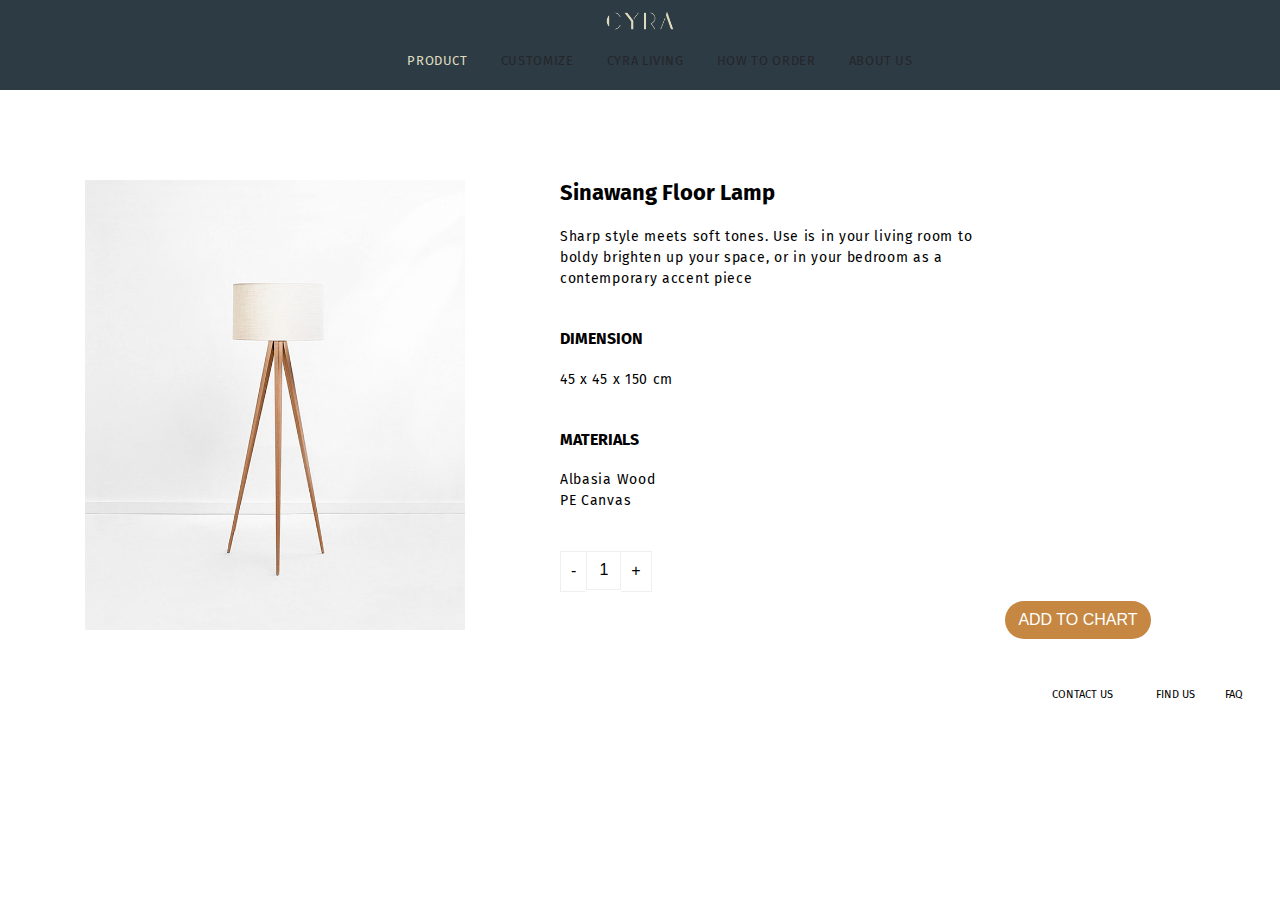
<file: sinawang-light.html>
<!doctype html>
<html lang="en">
  <head>
    <!-- Required meta tags -->
    <meta charset="utf-8">
    <meta name="viewport" content="width=device-width, initial-scale=1, shrink-to-fit=no">

    <!-- Bootstrap CSS -->
    <link rel="stylesheet" href="https://stackpath.bootstrapcdn.com/bootstrap/4.3.1/css/bootstrap.min.css" integrity="sha384-ggOyR0iXCbMQv3Xipma34MD+dH/1fQ784/j6cY/iJTQUOhcWr7x9JvoRxT2MZw1T" crossorigin="anonymous">
   <link rel="stylesheet" href="css/style.css">
   <link rel="stylesheet" href="css/product.css">
	  <link href="https://fonts.googleapis.com/css?family=Fira+Sans:200,400,600" rel="stylesheet">

    <title>Cyra Living | Essentials Yours</title>
  </head>
  <body>
	  <!--awal header-->
    <!--logo header-->
	  <div class="fixed-top">
        <div style="background-color: #2d3b45; justify-content: center; display: flex">
        <a href="index.html">
            <img class="logo-header" src="img/Cyra Logo-01.png" width="70" alt="CYRALIVING">
          </a>
        </div>
        <!--akhir logo header-->
        <!--navbar--> 
        <header class="site-navbar fixed-top navbar-dark" style="background-color: #2d3b45;" role="banner">
    
          <nav class="site-navigation text-right text-md-center " role="navigation">
            <div class="container">
              <ul class="site-menu d-none d-md-block">
                <li class="has-children active">
                  <a href="product.html">PRODUCT</a>
                </li>
                <li class="has-children">
                  <a href="customize.html">CUSTOMIZE</a>
                </li>
                <li><a href="index.html#cyraliving">cyra living</a></li>
                <li><a href="index.html#howtoorder">how to order</a></li>
            <li><a href="index.html#aboutus">about us</a></li>
              </ul>
            </div>
            
           </nav>
        </header>
              </div>


<div class="container">
  <div class="sinawanglamp">
    <div class="row">
      <div class="col-lg-5">
        <img src="img/sinawang.jpg" height="450px" alt="">
      </div>
      <div class="col-lg-7">
        <h6> <span>Sinawang Floor Lamp</span></h6>
        <p>Sharp style meets soft tones. Use is in your living room to<br> 
            boldy brighten up your space, or in your bedroom as a  <br>
            contemporary accent piece</p>
        <h6>DIMENSION</h6>
        <p>45 x 45 x 150 cm</p>
        <h6>MATERIALS</h6>
        <p>Albasia Wood <br>
          PE Canvas
        </p>
        <div class="quantity buttons_added">
            <input type="button" value="-" class="minus"><input type="number" step="1" min="1" max="" name="quantity" value="1" title="Qty" class="input-text qty text" size="4" pattern="" inputmode=""><input type="button" value="+" class="plus">
          </div>
        <button class="btn btn-md tomboladd" style="background-color:#c58742" style="color:#fff" href="#cyraliving">ADD TO CHART</button>
      </div>
    </div>
  </div>
</div>
<div class="menubawahsinawang">
    <div class="row">
      <div class="col-6">
        <a href="index.html#aboutus"><p>Contact US</p></a>
      </div>
      <div class="col-4">
      <a href="index.html#findus"><p>Find Us</p></a>
    </div>
    <div class="col-2">
    <a href=""><p>FAQ</p></a>
    </div>
    </div>
    </div>



    <!-- Optional JavaScript -->
    <!-- jQuery first, then Popper.js, then Bootstrap JS -->
   
    <script src="https://code.jquery.com/jquery-3.3.1.slim.min.js" integrity="sha384-q8i/X+965DzO0rT7abK41JStQIAqVgRVzpbzo5smXKp4YfRvH+8abtTE1Pi6jizo" crossorigin="anonymous"></script>
    <script src="https://cdnjs.cloudflare.com/ajax/libs/popper.js/1.14.7/umd/popper.min.js" integrity="sha384-UO2eT0CpHqdSJQ6hJty5KVphtPhzWj9WO1clHTMGa3JDZwrnQq4sF86dIHNDz0W1" crossorigin="anonymous"></script>
    <script src="https://stackpath.bootstrapcdn.com/bootstrap/4.3.1/js/bootstrap.min.js" integrity="sha384-JjSmVgyd0p3pXB1rRibZUAYoIIy6OrQ6VrjIEaFf/nJGzIxFDsf4x0xIM+B07jRM" crossorigin="anonymous"></script>
    <script src="js/script.js"></script>
  </body>
</html>
</file>
<file: css/style.css>
html{
  scroll-behavior: smooth;
}
.header{
  background-color: #2d3b45;
}
.logo-header{
  margin-top: 10px;
}
.navbar-brand{
  position: relative;
  display: block;
  z-index: 2000;
}
input[type=text] {
  display:block;
  position: relative;
  z-index: 2000;
  margin: 0 0 0 auto;
  width: 130px;
  box-sizing: border-box;
  border: 2px solid #fff0e9;
  border-radius: 4px;
  font-size: 12px;
  background-color: #2d3b45;
  background-image: url('../img/search.png');
  background-position: 8px 7px;
  background-repeat: no-repeat;
  padding: 6px 12px 6px 30px;
  -webkit-transition: width 0.4s ease-in-out;
  transition: width 0.4s ease-in-out;
}
input[type=text]:focus {
  width: 100%;
}

/* Navbar */
.site-navbar {
  display: flex;
  justify-content: center;
 font-family: 'Fira Sans', sans-serif;
 font-weight: 200px;
 font-size: 8pt;
  background: #fff0e9;
  z-index: 1999;
  position: absolute; }
  .site-navbar.transparent {
    background: transparent; }
  .site-navbar a {
    color: #fff0e9; }
    .site-navbar a:hover {
      color: #fff0e9; }
  .site-navbar .site-navigation.border-bottom {
    border-bottom: 1px solid #fff0e9 !important; }
  .site-navbar .site-navigation .site-menu {
    margin-bottom: 0; }
    .site-navbar .site-navigation .site-menu .active > a {
      color: #fff0e9; }
    .site-navbar .site-navigation .site-menu a {
      text-decoration: none !important;
      font-size: 12px;
      display: inline-block; }
    .site-navbar .site-navigation .site-menu > li {
      display: inline-block;
      padding: 10px 5px; }
      .site-navbar .site-navigation .site-menu > li > a {
        padding: 10px 10px;
        text-transform: uppercase;
        letter-spacing: .05em;
        color: #fff0e9;
        font-size: 12px;
        text-decoration: none !important; }
        .site-navbar .site-navigation .site-menu > li > a:hover {
          color: #fff0e9; }
        .site-navbar .site-navigation .site-menu .has-children .dropdown .active > a {
          color: #fff0e9 !important; }
        .site-navbar .site-navigation .site-menu .has-children .dropdown > li {
          list-style: none;
          padding: 0;
          margin: 0;
          min-width: 200px; }
          .site-navbar .site-navigation .site-menu .has-children .dropdown > li > a {
            padding: 9px 20px;
            display: block; }
            .site-navbar .site-navigation .site-menu .has-children .dropdown > li > a:hover {
              background: #f4f5f9;
              color: #B5B5B5; }
          .site-navbar .site-navigation .site-menu .has-children .dropdown > li.has-children > a:before {
            content: "\e315";
            right: 20px; }
          .site-navbar .site-navigation .site-menu .has-children .dropdown > li.has-children > .dropdown, .site-navbar .site-navigation .site-menu .has-children .dropdown > li.has-children > ul {
            left: 100%;
            top: 0; }
          .site-navbar .site-navigation .site-menu .has-children .dropdown > li.has-children:hover > a, .site-navbar .site-navigation .site-menu .has-children .dropdown > li.has-children:active > a, .site-navbar .site-navigation .site-menu .has-children .dropdown > li.has-children:focus > a {
            background: #f4f5f9;
            color: #B5B5B5; }
      .site-navbar .site-navigation .site-menu .has-children a {
        text-transform: uppercase; }
      .site-navbar .site-navigation .site-menu .has-children:hover, .site-navbar .site-navigation .site-menu .has-children:focus, .site-navbar .site-navigation .site-menu .has-children:active {
        cursor: pointer; }
.jumbotron {
	margin-top: 0px;
	position: relative;
	z-index: -10;
}

.gambar-home{
  padding-top: 106px !important ;

}

.icon-pict{
  margin-top: 105px;
}

.tombol-discover{
  color: #fff;
  height: 2,5em;
  border-radius: 500px;
  background-color:#c58742;
  margin-top: -45px;
  margin-left: 130px;
}

.site-header {
	position: relative;
	z-index: 11px;
}

.display-jumbo{
	margin-top: -420px;
	margin-left: 130px;
	z-index: 1000;
  position: absolute;
  display: block;
}

.display-jumbo h1{
 font-family: 'Fira Sans:', sans-serif;
 color: #3d4b57;
 font-weight: 600;
 font-size: 48pt;
}
.display-jumbo p{
	font-family: 'Fira Sans:', sans-serif;
 color: rgb(156, 156, 156);
 font-weight: 200;
}

.background-black{
  position: relative;
  display: block;
  z-index: -5;
  margin-top: -150px;
}

.background-black p{
  padding-left: 0px;
  padding-top: 200px;
  padding-bottom: 100px;

}
.copyright{
  font-family: 'Fira Sans', sans-serif;
  color: #2d3b45;
  text-transform: uppercase;
  font-size: 10px;
  margin-top: 30px;
  margin-left: 10px;
}

.sub-menu{
  padding-top: 200px;
  margin-left: 230px
}

.sub-menu h1{
  font-family: 'Fira Sans', sans-serif;
  color: #2d3b45;
  text-transform: uppercase;
  font-size: 11px;
  padding-top: 30px;
}

.customize-page {
  margin-top: -4.5%;
  z-index: -100;
}

.customize-page p{
  text-align: center;

}
.displaycustom{
  display: flex;
  justify-content: center;
  margin-top: -15%;
  font-family: 'Fira Sans:', sans-serif;
  color: #ffffff;
  font-size: 12pt;
  font-weight: 400;
}
.tombol-custom{
  color: #fff;
  position: relative;
  height: 2,5em;
  margin: 1,5em auto;
  border-radius: 500px;
  background-color:#c58742;
  margin-top: 20px;
  margin-left: 45%;
}

.how-to-order{
  margin-top: -33px;
}

.how-to-1 {
  width: 298px;
  height: 291px;
  position: relative;
  display: inline-block;
}
.how-to-1 .how-to-1bw {
  display: none;
  position: absolute;
  top: 0;
  left: 0;
  z-index: 99;
}
.how-to-1:hover .how-to-1bw {
  display: inline;
}

.how-to-2 {
  width: 298px;
  height: 291px;
  position: relative;
  display: inline-block;
}
.how-to-2 .how-to-2bw {
  display: none;
  position: absolute;
  top: 0;
  left: 0;
  z-index: 99;
}
.how-to-2:hover .how-to-2bw {
  display: inline;
}

.how-to-3 {
  width: 298px;
  height: 291px;
  position: relative;
  display: inline-block;
}
.how-to-3 .how-to-3bw {
  display: none;
  position: absolute;
  top: 0;
  left: 0;
  z-index: 99;
}
.how-to-3:hover .how-to-3bw {
  display: inline;
}

.how-to-order h1{
  padding-top: 200px;
  padding-left: 40%;
  padding-bottom: 80px;
  font-family: 'Fira Sans', sans-serif;
  color: #44472f;
}

.how-to-order p{
  text-align: center;
 color: #44472f;
}

.tombol-shop{
  color: #fff;
  height: 2,5em;
  margin: 2em auto;
  border-radius: 500px;
  background-color:#c58742;
  margin-left: 45%;
  margin-top: 40px;
  margin-bottom: 100px;

}

.comfort{
  z-index: auto;
  width: 100%;
  padding: 0;
  margin-bottom: 55px;
}

.tombol-findmore{
  color: #fff;
  margin: 3em auto;
  border-radius: 500px;
  background-color:#c58742;
  margin-left: 46%;
  margin-top: -100px;
}

.about-us{
  color: #44472f;
  text-align: left;
}
.about-us h4{
  margin-top: 100px;
  margin-bottom: 150px;
  font-size: 24pt;
  font-weight: 500;
}

.about-icon{
  margin-top: 100px;
}

.quotes{
  margin-top: 20%;
  margin-bottom: 50px;
}

.about-us h6{
  margin-top: 370px;
  margin-left: 30%;
  text-transform: uppercase
}

.about-icon{
  margin-left: 20px;
}
.capt{
	font-size: 10pt;
	margin: 10px;
	margin-left: 40px;
}
.about-us p{
 font-family: 'Fira Sans', sans-serif;
 font-weight: 200;
}

.workshop {
  margin-left: 30%;
}
.mail-about {
  margin-left: 30%;
  margin-top: 50px;
}

.for-more{
  margin-left: 30%;
}

.emailnya{
  margin-left: 30%;
  margin-top: -10px;
  font-weight: 600;
}

.tombol-aboutus{
  color: #cc9966;
  margin-top: 180px;
  margin-left: 30%;
}

.footer{
  margin-top: 10px;
  margin: 0;
  padding: 0;
  background: #2d3b45;
}

.contain {
  width: 1200px;
  color: #2d3b45;
  display: flex;
  flex-direction: row;
  flex-wrap: wrap;
  padding-top: 50px;
  padding-bottom: 50px;
}

.contain .box{
  position: relative;
  width: 350px;
  height: 350px;
  background: #ff0;
  margin: 10px;
  box-sizing: border-box;
  display: inline-block;
}

.contain .box .imgbox{
  position: relative;
  overflow: hidden;
}

.contain .box .imgbox img{
  max-width: 100%;
  transition: transform 1s;
}

.contain .box:hover .imgbox img{
  transform: scale(1.1);
}

.contain .box .details{
  position: absolute;
  top: 10px;
  left: 10px;
  bottom: 10px;
  right: 10;
  padding-right: 127px;
  padding-left: 200px;
  background: rgba(45, 59, 69, .5);
}

.iconfooter{
  position: absolute;
  top: 130px;
  left: 130px;
  right: 155;
  bottom: 150px;
}

.contain .box .details p{
  color: #FFFFFF;
  position: absolute;
  top: 270px;
  left: 137px;
  right: 140;
  bottom: 10px;
}

.contain .box .details .cyraliving{
  color: #FFFFFF;
  position: absolute;
  top: 270px;
  left: 120px;
  right: 140;
  bottom: 10px;
}

.contain .box .details .event{
  color: #FFFFFF;
  position: absolute;
  top: 270px;
  left: 95px;
  right: 140;
  bottom: 10px;
}

.product{
  margin-top: 100px;
  background: #fff0e9;
}

  .accessories{
    position: absolute;
    color: #fff0e9;
    top: 130px;
    left: 130px;
    right: 155;
    bottom: 150px;
  }

  /* -- quantity box -- */

.quantity {
  display: inline-block; }
 
 .quantity .input-text.qty {
  width: 35px;
  height: 39px;
  padding: 0 5px;
  text-align: center;
  background-color: transparent;
  border: 1px solid #efefef;
 }
 
 .quantity.buttons_added {
  text-align: left;
  position: relative;
  white-space: nowrap;
  vertical-align: top; }
 
 .quantity.buttons_added input {
  display: inline-block;
  margin: 0;
  vertical-align: top;
  box-shadow: none;
 }
 
 .quantity.buttons_added .minus,
 .quantity.buttons_added .plus {
  padding: 7px 10px 8px;
  height: 41px;
  background-color: #ffffff;
  border: 1px solid #efefef;
  cursor:pointer;}
 
 .quantity.buttons_added .minus {
  border-right: 0; }
 
 .quantity.buttons_added .plus {
  border-left: 0; }
 
 .quantity.buttons_added .minus:hover,
 .quantity.buttons_added .plus:hover {
  background: #eeeeee; }
 
 .quantity input::-webkit-outer-spin-button,
 .quantity input::-webkit-inner-spin-button {
  -webkit-appearance: none;
  -moz-appearance: none;
  margin: 0; }
  
  .quantity.buttons_added .minus:focus,
 .quantity.buttons_added .plus:focus {
  outline: none; }
</file>
<file: css/product.css>
/* Navbar */
.site-navbar {
    font-family: 'Fira Sans', sans-serif;
     background: #fff;
     z-index: 1999;
     position: relative; }
     .site-navbar.transparent {
       background: transparent; }
     .site-navbar a {
       color: #FFFFFF; }
       .site-navbar a:hover {
         color: #FFFFFF; }
     .site-navbar .site-navigation.border-bottom {
       border-bottom: 1px solid #f3f3f4 !important; }
     .site-navbar .site-navigation .site-menu {
       margin-bottom: 0; }
       .site-navbar .site-navigation .site-menu .active > a {
         color: #dfdbbd; }
       .site-navbar .site-navigation .site-menu a {
         text-decoration: none !important;
         font-size: 13px;
         display: inline-block; }
       .site-navbar .site-navigation .site-menu > li {
         display: inline-block;
         padding: 10px 5px; }
         .site-navbar .site-navigation .site-menu > li > a {
           padding: 10px 10px;
           text-transform: uppercase;
           letter-spacing: .05em;
           color: #25262a;
           font-size: 13px;
           text-decoration: none !important; }
           .site-navbar .site-navigation .site-menu > li > a:hover {
             color: #dfdbbd; }
           .site-navbar .site-navigation .site-menu .has-children .dropdown .active > a {
             color: #dfdbbd !important; }
           .site-navbar .site-navigation .site-menu .has-children .dropdown > li {
             list-style: none;
             padding: 0;
             margin: 0;
             min-width: 200px; }
             .site-navbar .site-navigation .site-menu .has-children .dropdown > li > a {
               padding: 9px 20px;
               display: block; }
               .site-navbar .site-navigation .site-menu .has-children .dropdown > li > a:hover {
                 background: #f4f5f9;
                 color: #B5B5B5; }
             .site-navbar .site-navigation .site-menu .has-children .dropdown > li.has-children > a:before {
               content: "\e315";
               right: 20px; }
             .site-navbar .site-navigation .site-menu .has-children .dropdown > li.has-children > .dropdown, .site-navbar .site-navigation .site-menu .has-children .dropdown > li.has-children > ul {
               left: 100%;
               top: 0; }
             .site-navbar .site-navigation .site-menu .has-children .dropdown > li.has-children:hover > a, .site-navbar .site-navigation .site-menu .has-children .dropdown > li.has-children:active > a, .site-navbar .site-navigation .site-menu .has-children .dropdown > li.has-children:focus > a {
               background: #f4f5f9;
               color: #B5B5B5; }
         .site-navbar .site-navigation .site-menu .has-children a {
           text-transform: uppercase; }
         .site-navbar .site-navigation .site-menu .has-children:hover, .site-navbar .site-navigation .site-menu .has-children:focus, .site-navbar .site-navigation .site-menu .has-children:active {
           cursor: pointer; }

.body{
  padding-top: 50px;
  background: #2d3b45;
}

.contain {
  width: 1200px;
  color: #2d3b45;
  display: flex;
  flex-direction: row;
  flex-wrap: wrap;
  padding-top: 70px;
  padding-bottom: 100px;
}

.contain .box{
  position: relative;
  width: 350px;
  height: 380px;
  background: #ff0;
  margin-left: 125px;
  margin-top: 50px;
  margin-bottom: 50px;
  box-sizing: border-box;
  display: inline-block;
}

.contain .box .imgbox{
  position: relative;
  overflow: hidden;
}

.contain .box .imgbox img{
  max-width: 100%;
  transition: transform 1s;
}

.contain .box:hover .imgbox img{
  transform: scale(1.1);
}

.contain .box .details{
  position: absolute;
  top: 10px;
  left: 10px;
  bottom: 10px;
  right: 10;
  padding-right: 127px;
  padding-left: 200px;
  background: rgba(45, 59, 69, .5);
}

.iconfooter{
  position: absolute;
  top: 130px;
  left: 130px;
  right: 155;
  bottom: 150px;
}

.contain .box .details p{
  color: #FFFFFF;
  position: absolute;
  top: 270px;
  left: 137px;
  right: 140;
  bottom: 10px;
}

.contain .box .details .cyraliving{
  color: #FFFFFF;
  position: absolute;
  top: 270px;
  left: 120px;
  right: 140;
  bottom: 10px;
}

.contain .box .details .event{
  color: #FFFFFF;
  position: absolute;
  top: 270px;
  left: 95px;
  right: 140;
  bottom: 10px;
}

  .accessories{
    position: absolute;
    text-transform: uppercase;
    font-family: 'Fira Sans', sans-serif;
    letter-spacing: 0.2em;
    font-weight: 200;
    color: #FFFFFF;
    top: 200px;
    left: 90px;
    right: 50;
    bottom: 150px;
  }
  .chair{
    position: absolute;
    text-transform: uppercase;
    font-family: 'Fira Sans', sans-serif;
    letter-spacing: 0.2em;
    font-weight: 200;
    color: #FFFFFF;
    top: 200px;
    left: 130px;
    right: 155;
    bottom: 150px;
  }
  .mirror{
    position: absolute;
    text-transform: uppercase;
    font-family: 'Fira Sans', sans-serif;
    letter-spacing: 0.2em;
    font-weight: 200;
    color: #FFFFFF;
    top: 200px;
    left: 120px;
    right: 155;
    bottom: 150px;
  }
  .table{
    position: absolute;
    text-transform: uppercase;
    font-family: 'Fira Sans', sans-serif;
    letter-spacing: 0.2em;
    font-weight: 200;
    color: #FFFFFF;
    top: 200px;
    left: 135px;
    right: 155;
    bottom: 150px;
  }

  /* Product Lamp */
  
  .section{
    background-color: #ffffff;
    padding-top: 200px;
  }
  
  .productlamp{
   position: relative;
   z-index: 2001;
   margin-top: 200px;
  }
  .content{
    margin-top: 20px;
    text-align: center;
    font-family: 'Fira Sans', sans-serif;
    line-height: 80%;
  }
    .content .namaproduk{
      font-weight: bold;
    }

.menubawah{
  z-index: 20;
  margin-top: 80px;
  margin-right: 50px;
  margin-bottom: 10px;
  display: flex;
  justify-content: flex-end;
}
  .menubawah a p{
    font-family: 'Fira Sans', sans-serif;
    color: #000000;
    text-transform: uppercase;
    font-size: 11px;
  }

/* Sinawang Lamp */

.sinawanglamp{
  margin-top: 180px;

}
.sinawanglamp h6{
  font-family: 'Fira Sans', sans-serif;
  color: #000000;
  font-weight: bold;
  margin-bottom: 20px;
  font-size: 16px;
}
.sinawanglamp p{
  font-family: 'Fira Sans', sans-serif;
  font-size: 14px;
  color: #000000;
  margin-bottom: 40px;
  letter-spacing: .05em;
}
.sinawanglamp h6 span{
  font-family: 'Fira Sans', sans-serif;
  color: #000000;
  font-weight: bold;
  font-size: 22px;
}

.tomboladd{
  color: #fff;
  margin: 3em auto;
  border-radius: 500px;
  background-color:#c58742;
  margin-left: 55%;
  margin-top: 50px;
}

.menubawahsinawang{
  margin-right: 50px;
  display: flex;
  justify-content: flex-end;
}
  .menubawahsinawang a p{
    font-family: 'Fira Sans', sans-serif;
    color: #000000;
    text-transform: uppercase;
    font-size: 11px;
  }
</file>
<file: css/aboutdiscover.css>
section{
    background-color: #ffffff;
    padding-top: 200px;
    padding-bottom: 150px;
}
.profile{
    display: flex;
    justify-content: center;
}
.profile img{
    img
}

.name{
    text-align: center; 
    font-family: 'Fira Sans', sans-serif;
    color: #2d3b45;
    justify-content: center;
    display: flex;
    margin-top: 50px;
    margin-bottom: 20px;  
}

.email{
    text-align: center; 
    font-family: 'Fira Sans', sans-serif;
    color: #2d3b45;
    justify-content: center;
    display: flex;
    font-weight: 400;
    margin-bottom: 100px;
}

.alamat{
    font-family: 'Fira Sans', sans-serif;
    color: #2d3b45;    
}
</file>
<file: css/customize.css>
.site-navbar {
    font-family: 'Fira Sans', sans-serif;
     background: #fff;
     z-index: 10;
     position: relative; }
     .site-navbar.transparent {
       background: transparent; }
     .site-navbar a {
       color: #FFFFFF; }
       .site-navbar a:hover {
         color: #FFFFFF; }
     .site-navbar .site-navigation.border-bottom {
       border-bottom: 1px solid #f3f3f4 !important; }
     .site-navbar .site-navigation .site-menu {
       margin-bottom: 0; }
       .site-navbar .site-navigation .site-menu .active > a {
         color: #dfdbbd; }
       .site-navbar .site-navigation .site-menu a {
         text-decoration: none !important;
         font-size: 13px;
         display: inline-block; }
       .site-navbar .site-navigation .site-menu > li {
         display: inline-block;
         padding: 10px 5px; }
         .site-navbar .site-navigation .site-menu > li > a {
           padding: 10px 10px;
           text-transform: uppercase;
           letter-spacing: .05em;
           color: #25262a;
           font-size: 13px;
           text-decoration: none !important; }
           .site-navbar .site-navigation .site-menu > li > a:hover {
             color: #dfdbbd; }
           .site-navbar .site-navigation .site-menu .has-children .dropdown .active > a {
             color: #dfdbbd !important; }
           .site-navbar .site-navigation .site-menu .has-children .dropdown > li {
             list-style: none;
             padding: 0;
             margin: 0;
             min-width: 200px; }
             .site-navbar .site-navigation .site-menu .has-children .dropdown > li > a {
               padding: 9px 20px;
               display: block; }
               .site-navbar .site-navigation .site-menu .has-children .dropdown > li > a:hover {
                 background: #f4f5f9;
                 color: #B5B5B5; }
             .site-navbar .site-navigation .site-menu .has-children .dropdown > li.has-children > a:before {
               content: "\e315";
               right: 20px; }
             .site-navbar .site-navigation .site-menu .has-children .dropdown > li.has-children > .dropdown, .site-navbar .site-navigation .site-menu .has-children .dropdown > li.has-children > ul {
               left: 100%;
               top: 0; }
             .site-navbar .site-navigation .site-menu .has-children .dropdown > li.has-children:hover > a, .site-navbar .site-navigation .site-menu .has-children .dropdown > li.has-children:active > a, .site-navbar .site-navigation .site-menu .has-children .dropdown > li.has-children:focus > a {
               background: #f4f5f9;
               color: #B5B5B5; }
         .site-navbar .site-navigation .site-menu .has-children a {
           text-transform: uppercase; }
         .site-navbar .site-navigation .site-menu .has-children:hover, .site-navbar .site-navigation .site-menu .has-children:focus, .site-navbar .site-navigation .site-menu .has-children:active {
           cursor: pointer; }

.customize{
    padding-top: 200px;
    background: #000000;
}

.img1{
    margin-bottom: 40px;
}

.img3{
    margin-bottom: 190px;
}

.kolom-kiri{
    color: #FFFFFF;
    font-family: 'Fira Sans', sans-serif;
    font-weight: 200;
}
.kolom-kiri h6{
    color: #FFFFFF;
    font-family: 'Fira Sans', sans-serif;
    font-weight: 200;
    letter-spacing: .2em;
    font-size: 22px;
}

.list{
    margin-top: 10px;
    letter-spacing: 0.08em;
}

.create{
    color: #FFFFFF;
    font-family: 'Fira Sans', sans-serif;
    font-weight: 200;
    font-size: 18px;
    margin-top: 40px;
    margin-bottom: 180px;
}

.quote{
    margin-top: 250px;
}
</file>
